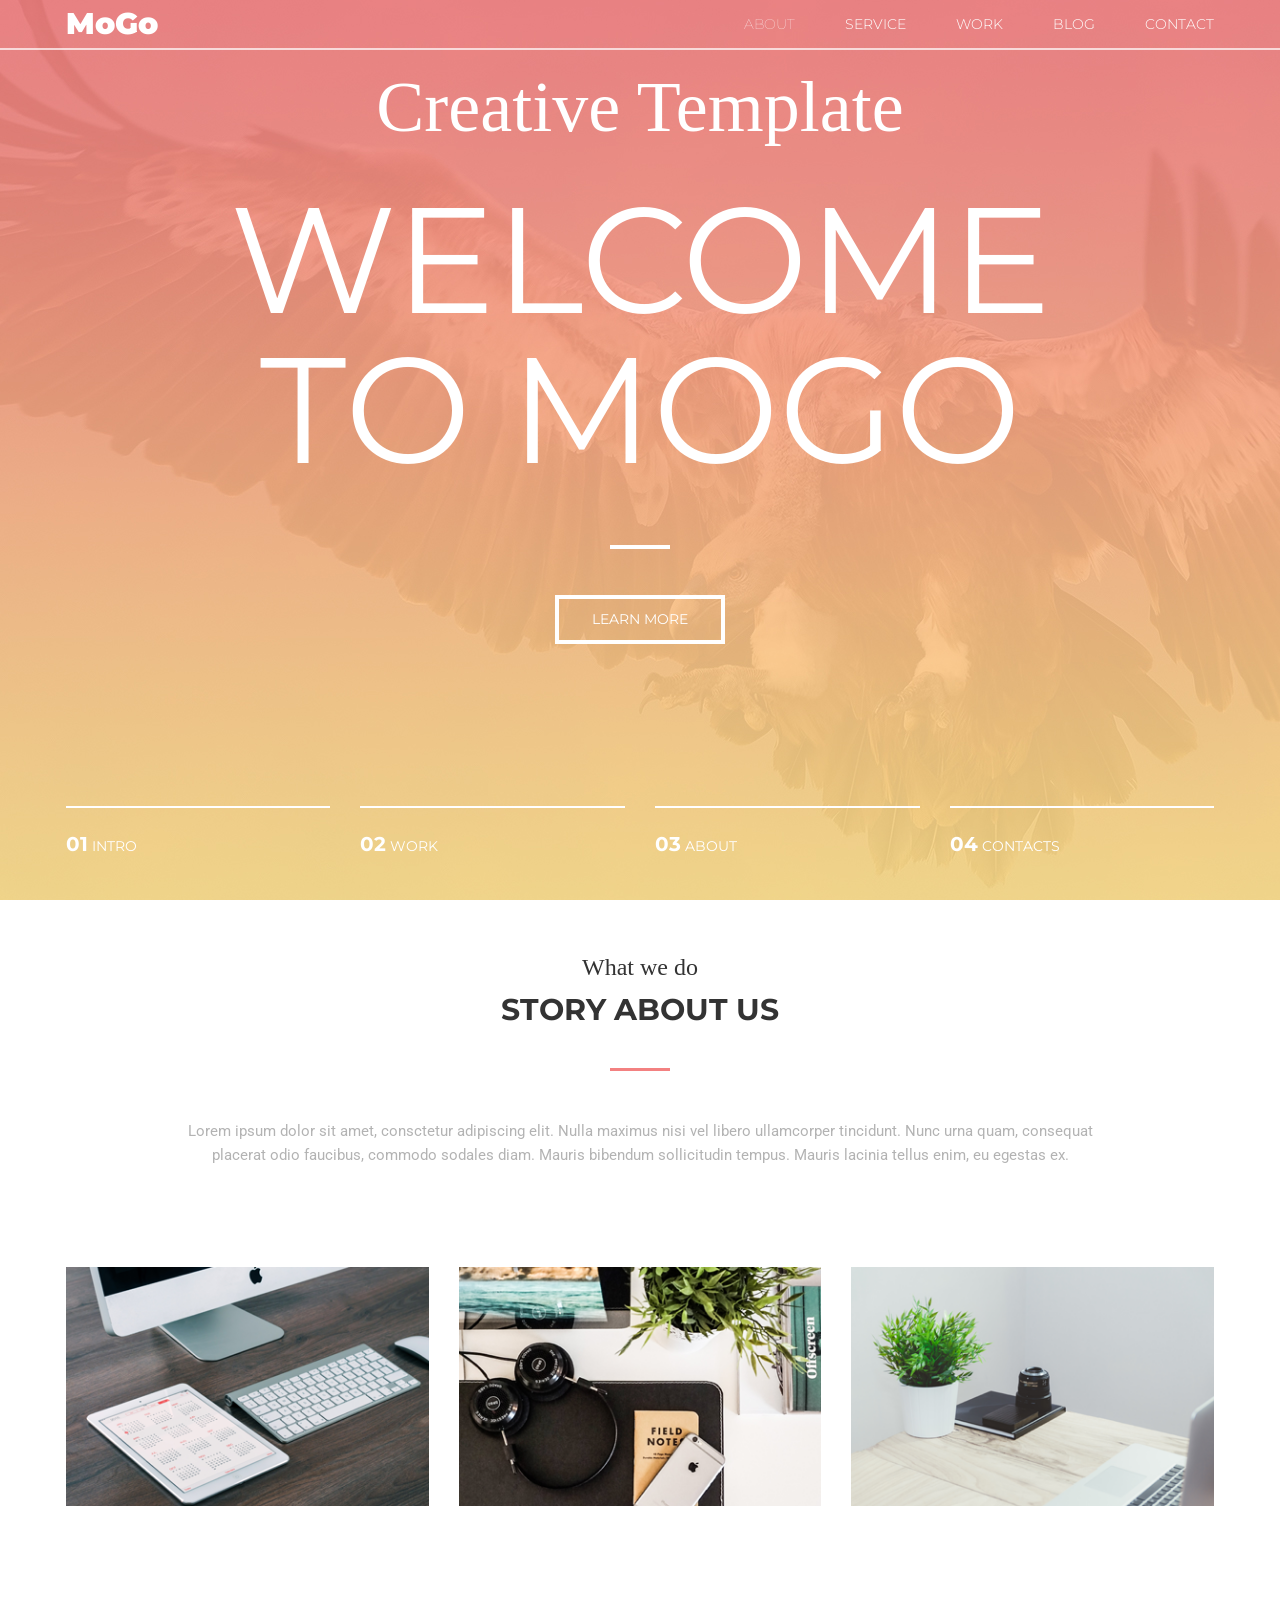
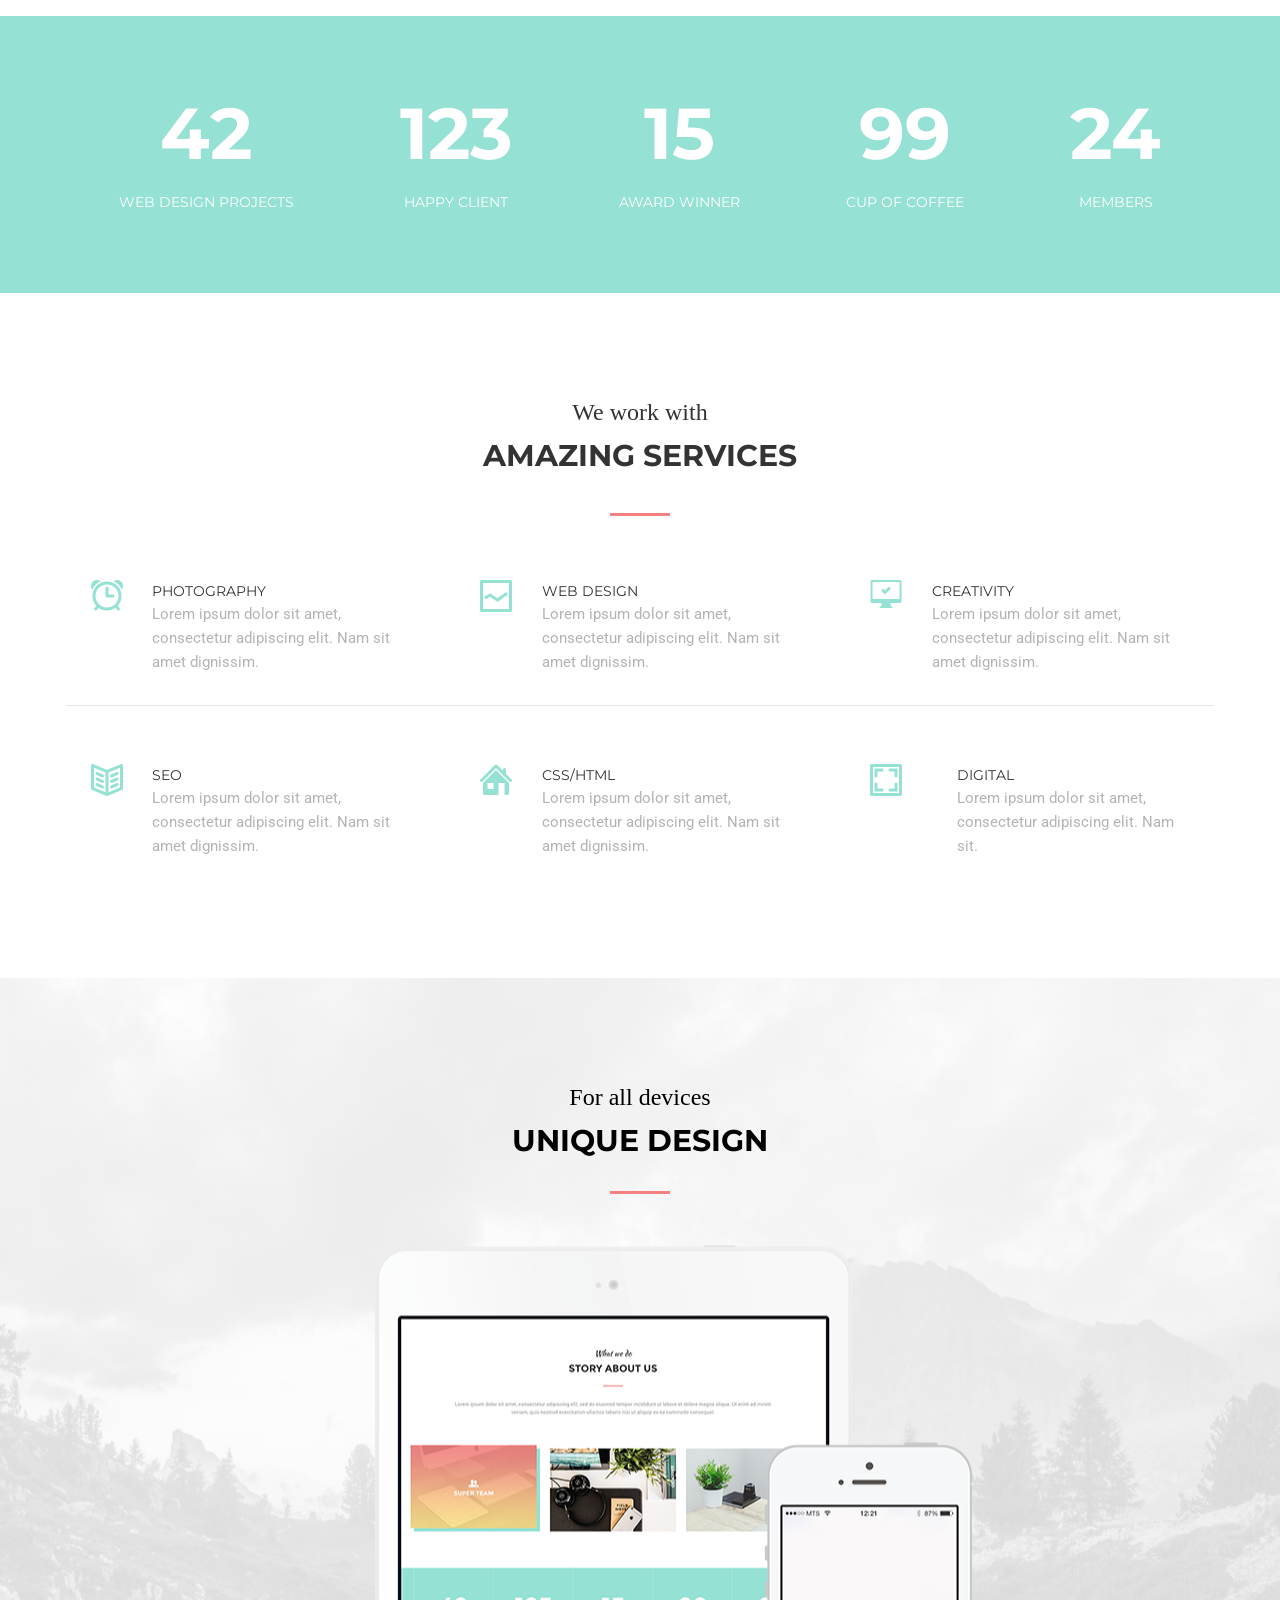
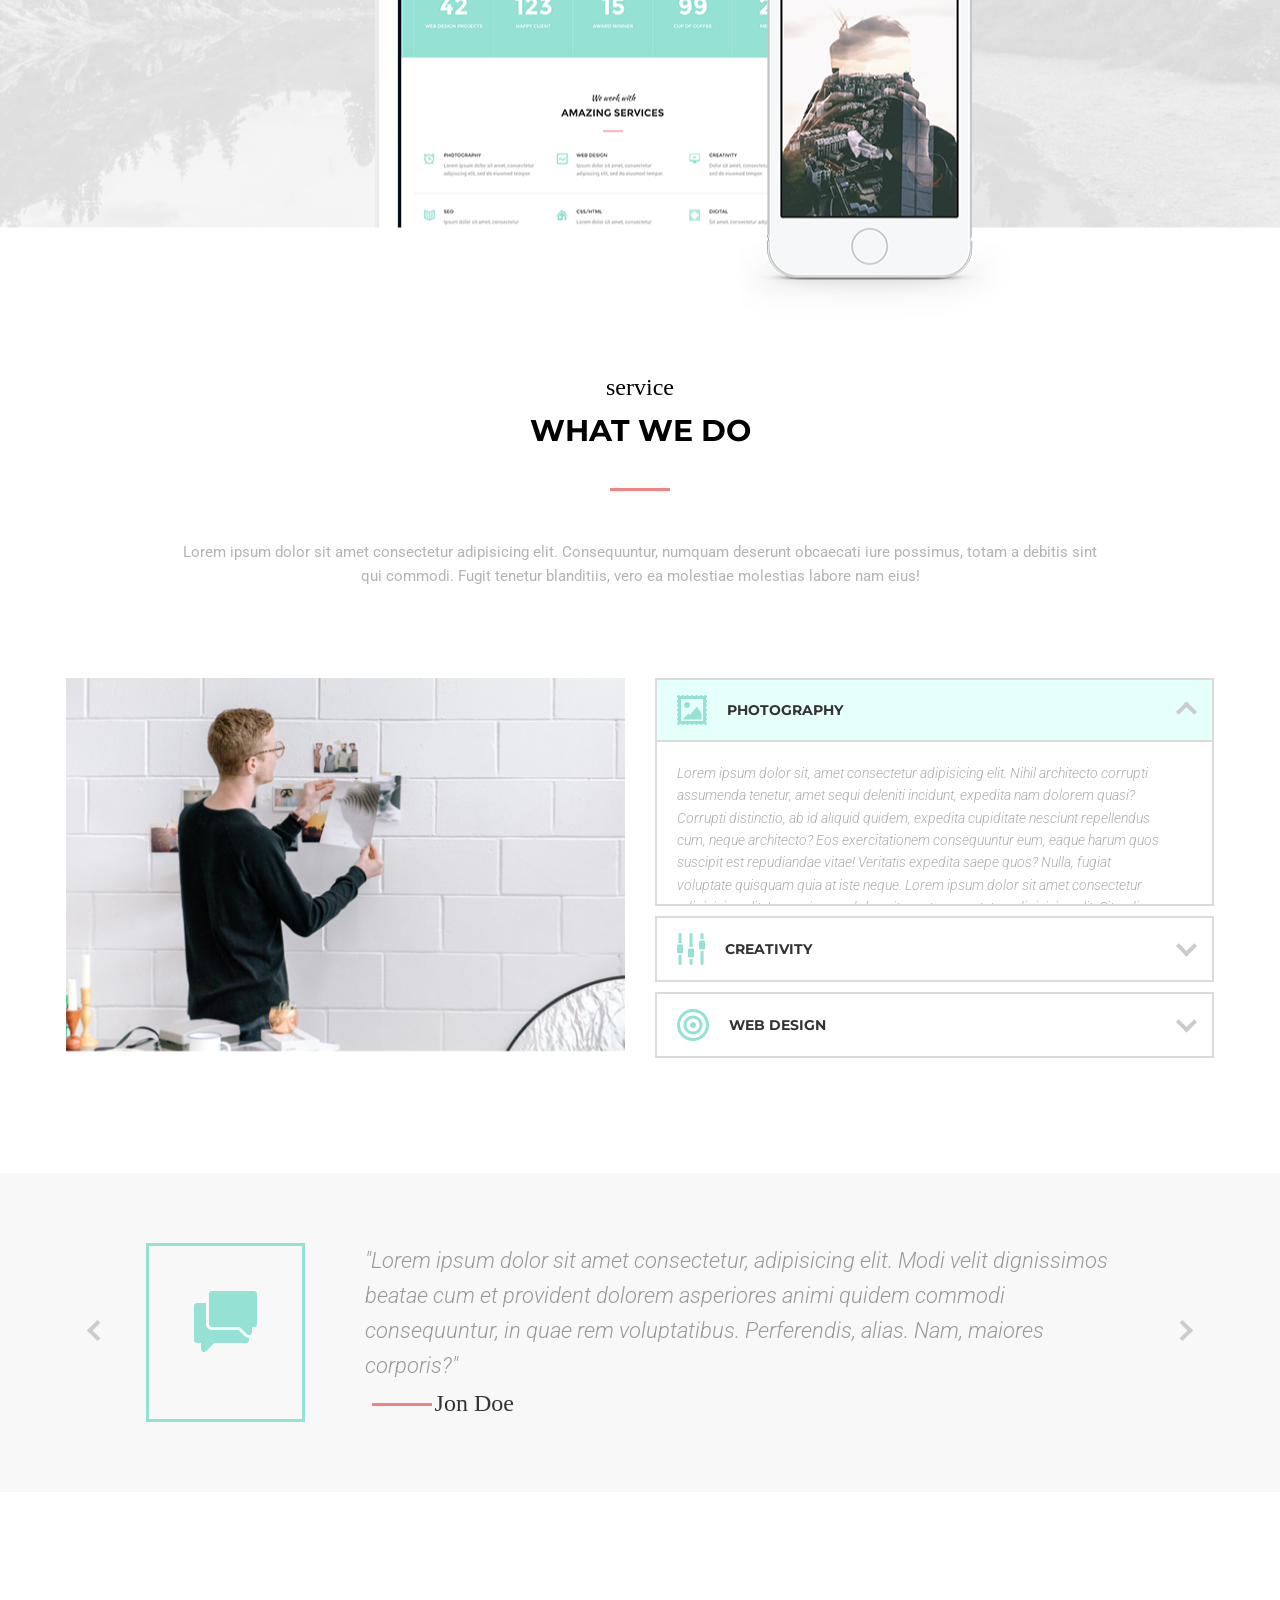
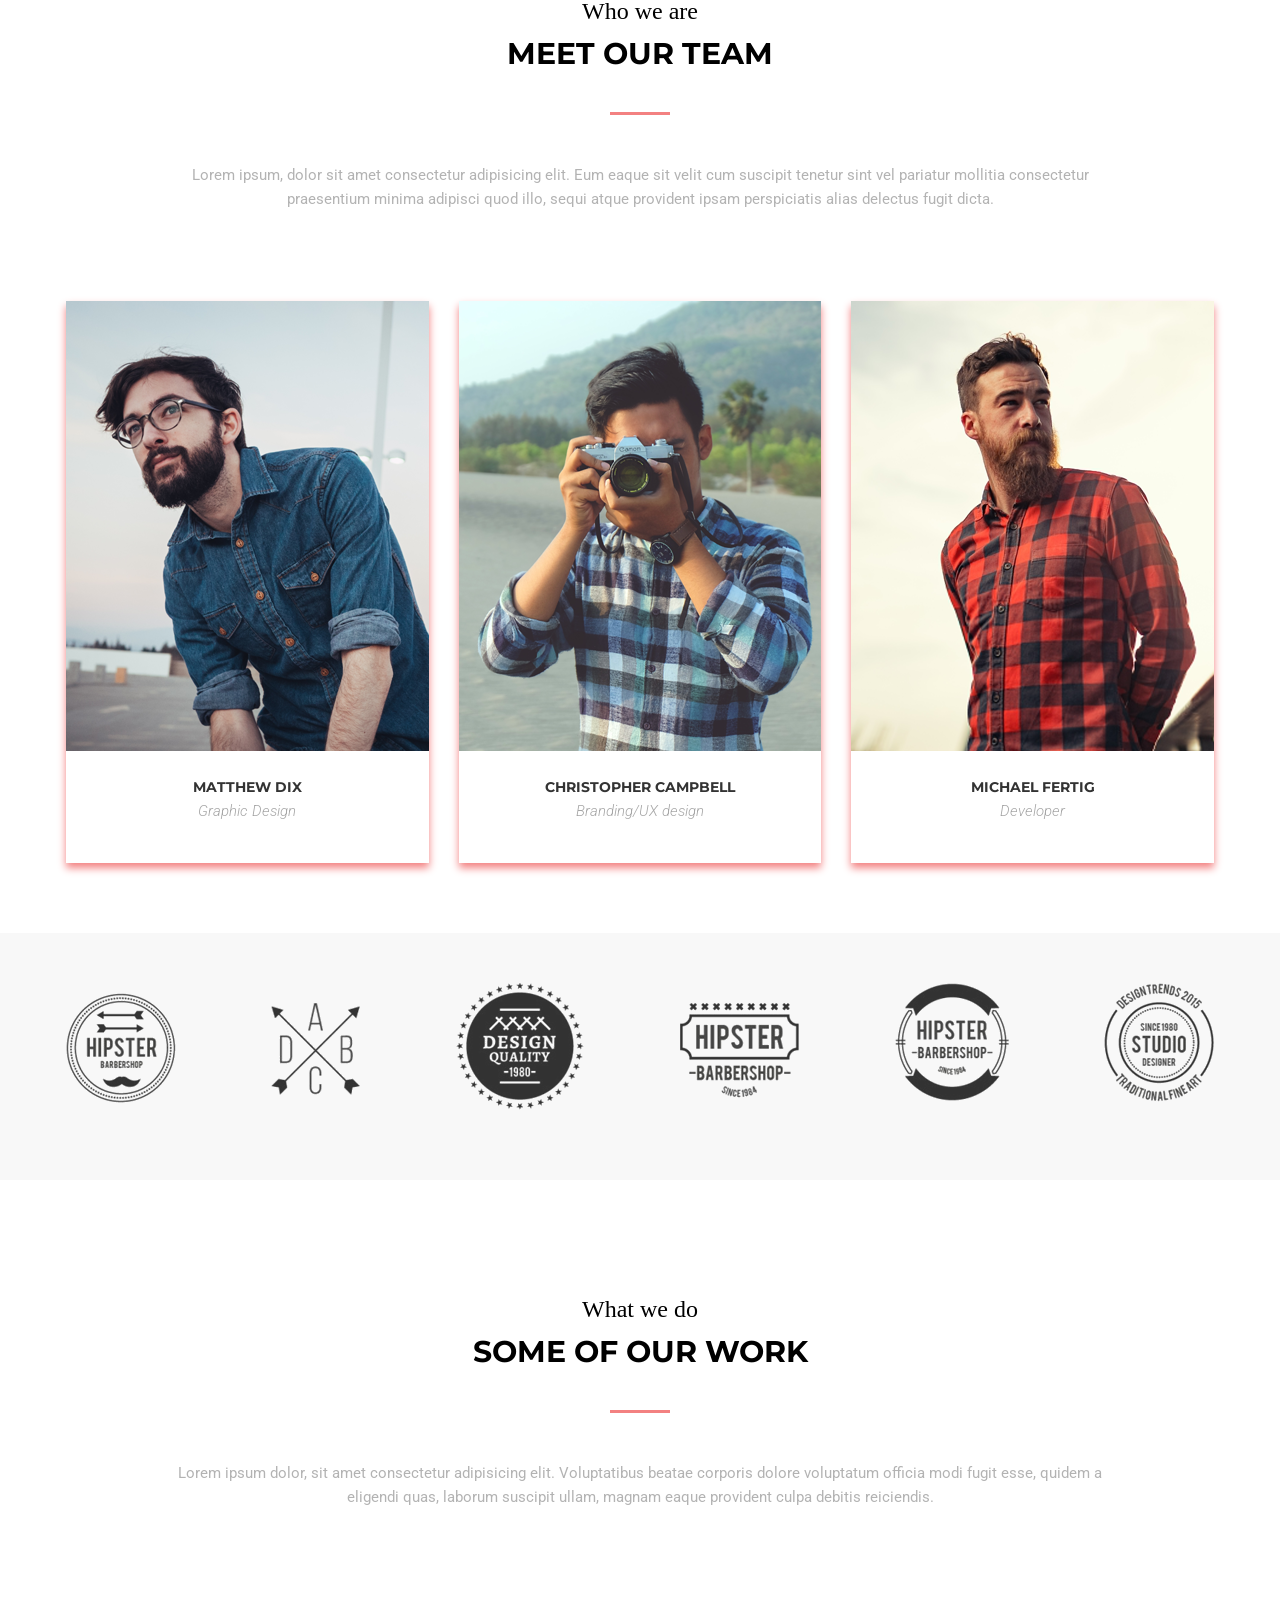
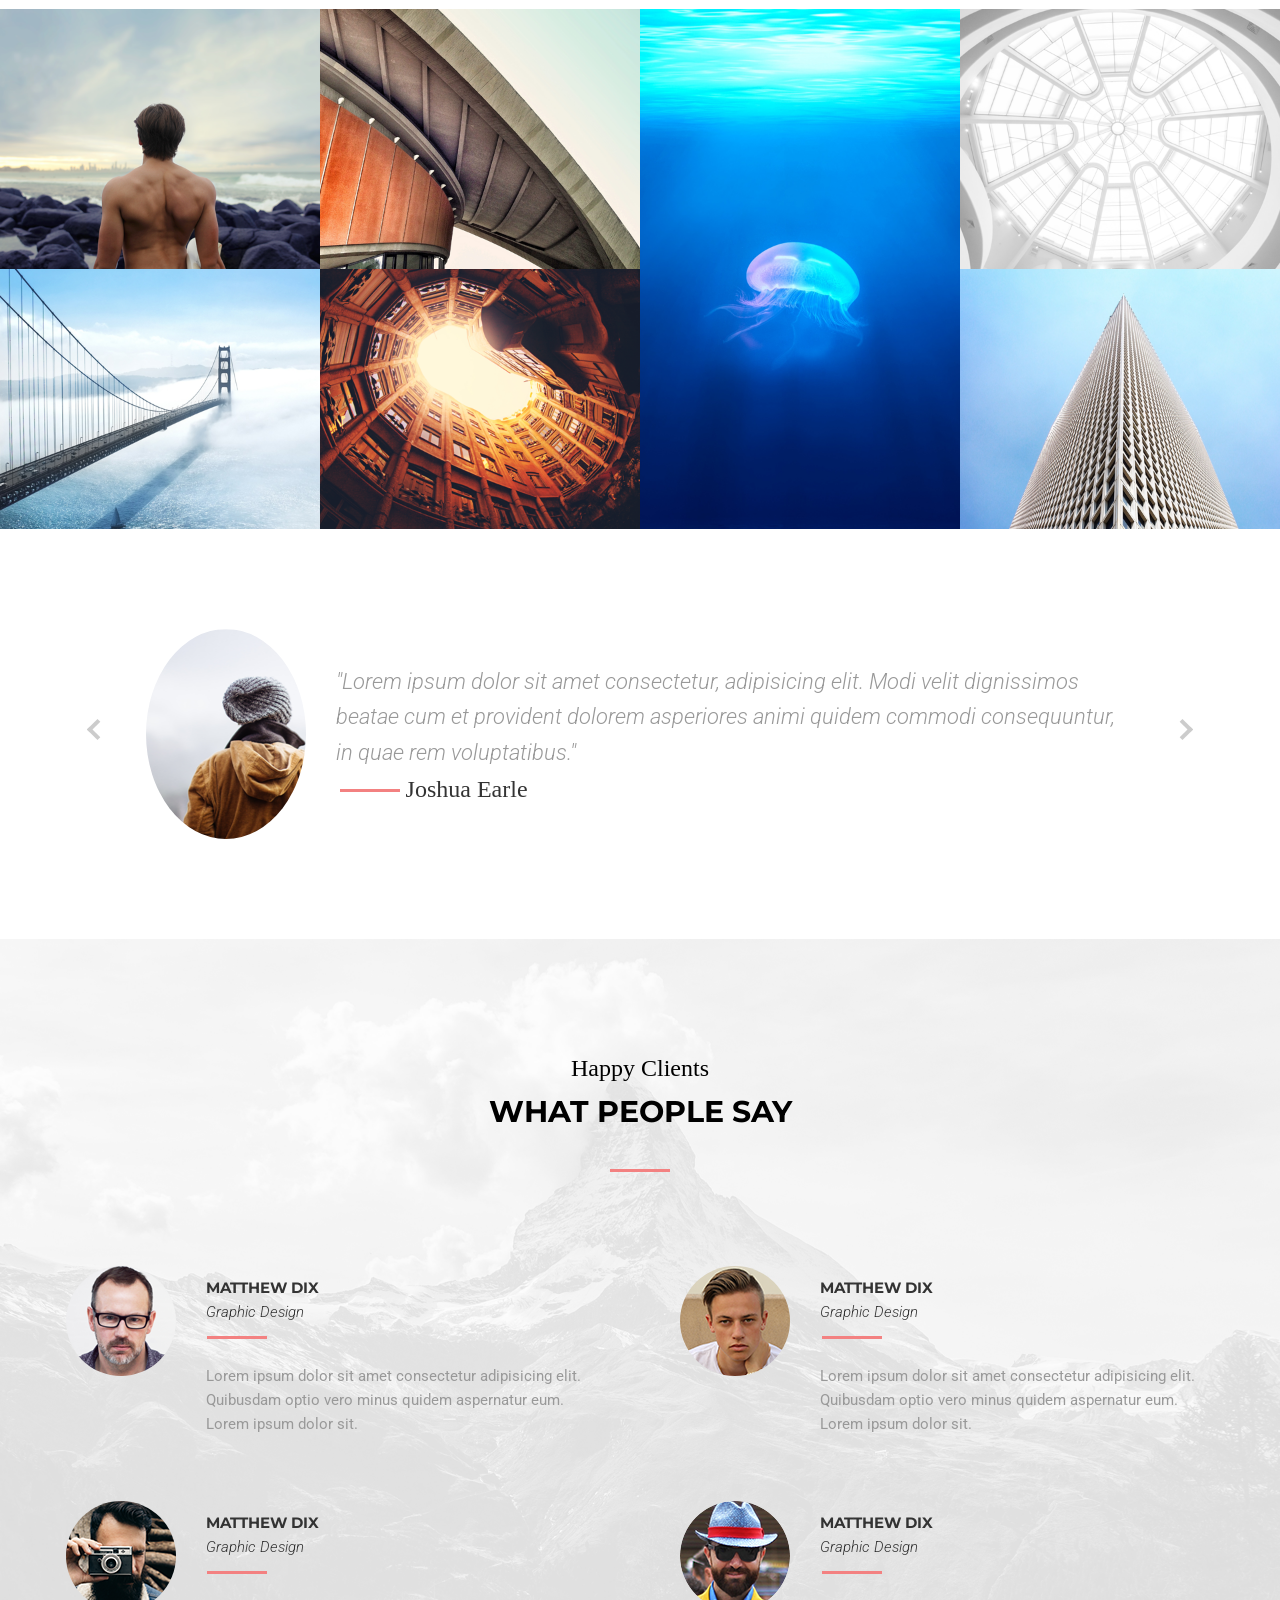
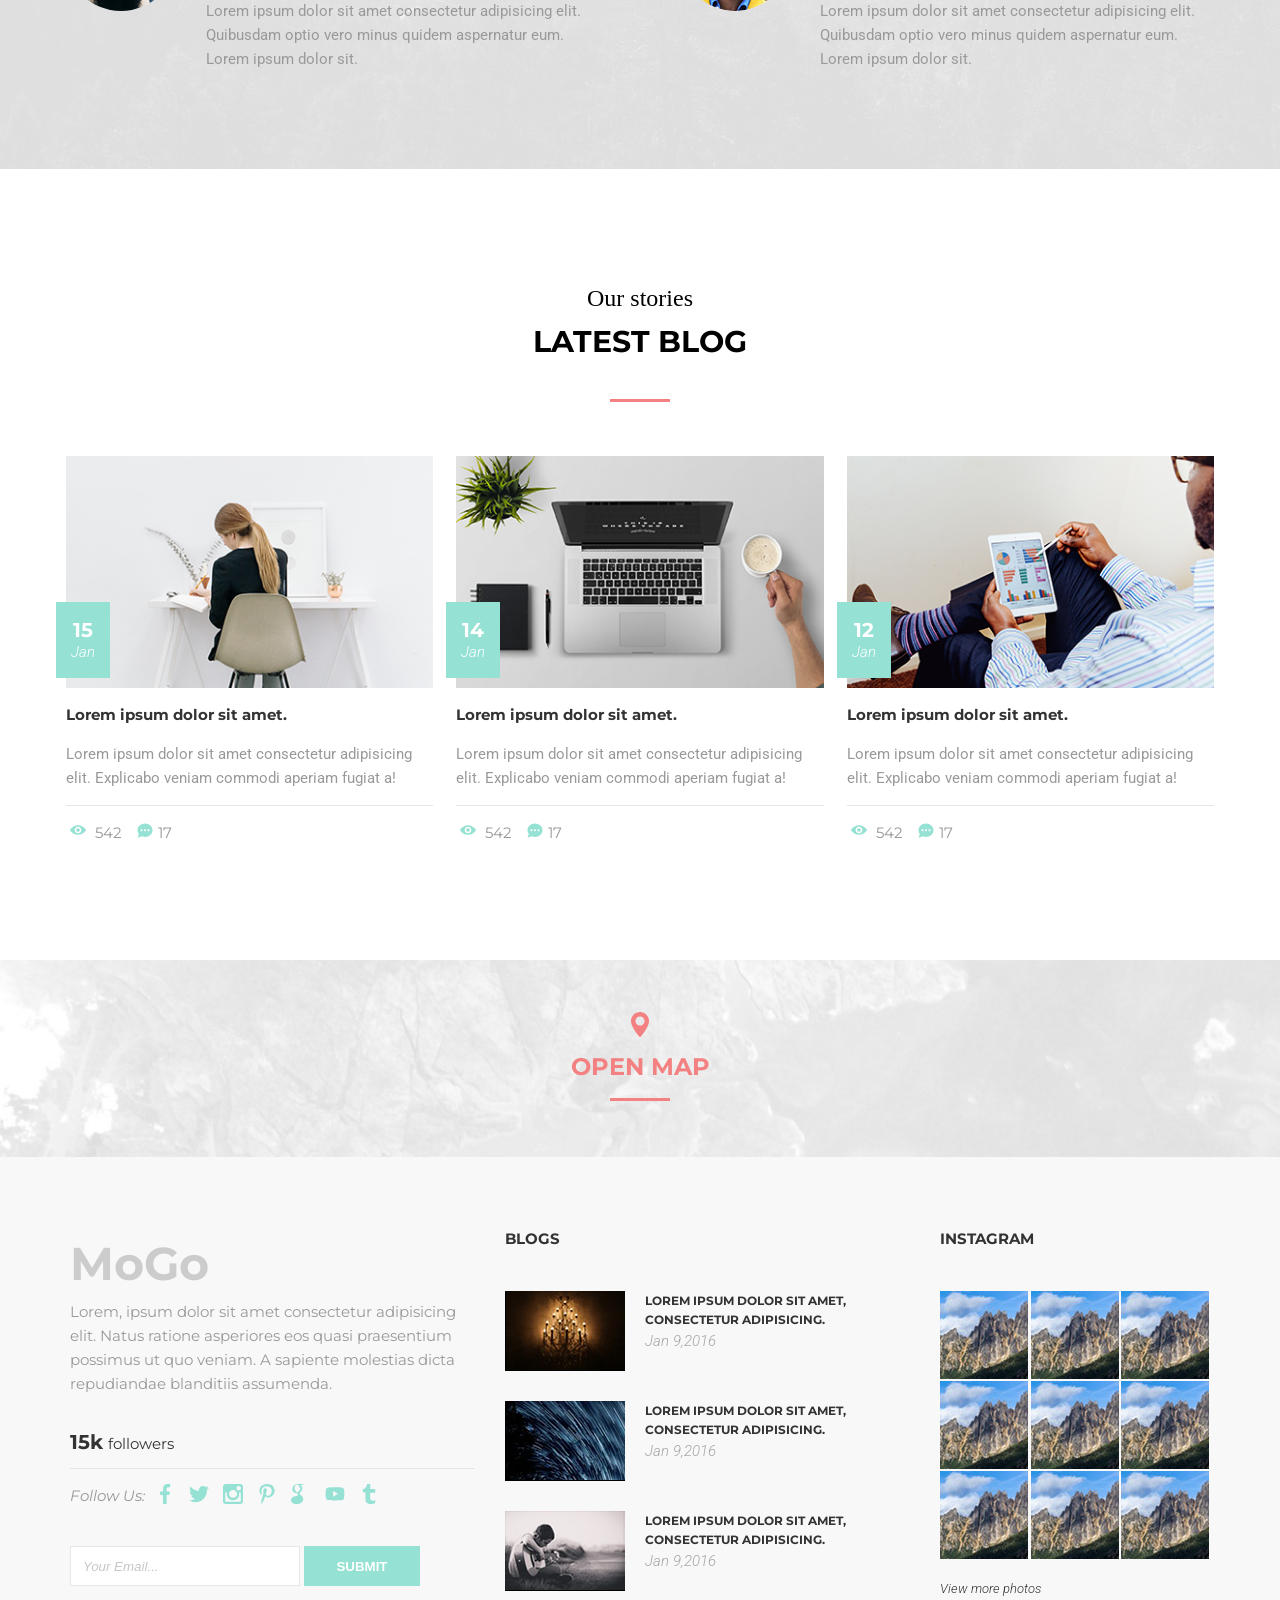
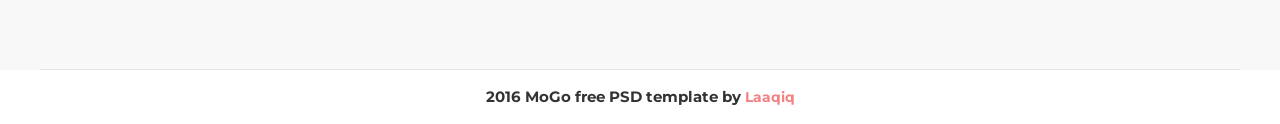
<file: index.html>
<!DOCTYPE html>
<html lang="en">
<head>
    <meta charset="UTF-8">
    <link rel="stylesheet" href="css/style.css">
    <meta name="viewport" content="width=device-width, initial-scale=1.0, shrink-to-fit=no">
    <link href="https://fonts.googleapis.com/css2?family=Roboto:ital,wght@1,300&Kaushan+Script&family=Montserrat:wght@400;700&family=Roboto&display=swap" rel="stylesheet">
    <title>Mogo</title>
</head>

    
    
<body id="body">

    <svg display="none">
        <symbol id="tumblr" viewBox="0 0 512 512">
            <g>
                <path d="M348.832,428.544c-14.208,0-27.52-3.328-38.528-10.048c-8.8-5.12-16.544-13.824-19.616-22.112
                    c-3.072-8.448-2.752-25.728-2.752-55.296V223.84h128.096v-95.808H287.936V0h-82.528c-3.328,26.336-9.312,48.192-18.112,65.088
                    c-8.416,17.216-20.256,31.776-34.24,44.096c-14.464,12.192-36.864,21.504-57.088,28.128v72.544h68.704V389.28
                    c0,23.52,2.368,41.472,7.424,53.728c4.96,12.352,13.44,23.968,26.4,34.848c12.736,11.008,27.968,19.456,46.176,25.408
                    C262.4,509.12,276.352,512,299.808,512c20.576,0,39.808-1.952,57.408-6.272c17.632-4,36.8-10.08,58.816-20.352v-76.96
                    C390.304,425.216,374.784,428.544,348.832,428.544z"/>
            </g>
        </symbol>
        <symbol id="youtube" viewBox="-21 -117 682.66672 682">
            <g>
                <path d="m626.8125 64.035156c-7.375-27.417968-28.992188-49.03125-56.40625-56.414062-50.082031-13.703125-250.414062-13.703125-250.414062-13.703125s-200.324219 0-250.40625 13.183593c-26.886719 7.375-49.03125 29.519532-56.40625 56.933594-13.179688 50.078125-13.179688 153.933594-13.179688 153.933594s0 104.378906 13.179688 153.933594c7.382812 27.414062 28.992187 49.027344 56.410156 56.410156 50.605468 13.707031 250.410156 13.707031 250.410156 13.707031s200.324219 0 250.40625-13.183593c27.417969-7.378907 49.03125-28.992188 56.414062-56.40625 13.175782-50.082032 13.175782-153.933594 13.175782-153.933594s.527344-104.382813-13.183594-154.460938zm-370.601562 249.878906v-191.890624l166.585937 95.945312zm0 0"/>
            </g>
        </symbol>
        <symbol id="g+" viewBox="0 0 475.092 475.092">
            <g>
                <path d="M273.372,302.498c-5.041-6.762-10.608-13.045-16.7-18.842c-6.091-5.804-12.183-11.088-18.271-15.845
			    c-6.092-4.757-11.659-9.329-16.702-13.709c-5.042-4.374-9.135-8.945-12.275-13.702c-3.14-4.757-4.711-9.61-4.711-14.558
			    c0-6.855,2.19-13.278,6.567-19.274c4.377-5.996,9.707-11.799,15.986-17.417c6.28-5.617,12.559-11.753,18.844-18.415
			    c6.276-6.665,11.604-15.465,15.985-26.412c4.373-10.944,6.563-23.458,6.563-37.542c0-16.75-3.713-32.835-11.136-48.25
			    c-7.423-15.418-17.89-27.412-31.405-35.976h38.54L303.2,0H178.441c-17.699,0-35.498,1.906-53.384,5.72
			    c-26.453,5.9-48.723,19.368-66.806,40.397C40.171,67.15,31.129,90.99,31.129,117.637c0,28.171,10.138,51.583,30.406,70.233
			    c20.269,18.649,44.585,27.978,72.945,27.978c5.71,0,12.371-0.478,19.985-1.427c-0.381,1.521-1.043,3.567-1.997,6.136
			    s-1.715,4.62-2.286,6.14c-0.57,1.521-1.047,3.375-1.425,5.566c-0.382,2.19-0.571,4.428-0.571,6.71
			    c0,12.563,6.086,26.744,18.271,42.541c-14.465,0.387-28.737,1.67-42.825,3.86c-14.084,2.19-28.833,5.616-44.252,10.28
			    c-15.417,4.661-29.217,11.42-41.396,20.27c-12.182,8.854-21.317,19.366-27.408,31.549C3.533,361.559,0.01,374.405,0.01,386.017
			    c0,12.751,2.857,24.314,8.565,34.69c5.708,10.369,13.035,18.842,21.982,25.406c8.945,6.57,19.273,12.083,30.978,16.562
			    c11.704,4.47,23.315,7.659,34.829,9.562c11.516,1.903,22.888,2.854,34.119,2.854c51.007,0,90.981-12.464,119.909-37.397
			    c26.648-23.223,39.971-50.062,39.971-80.517c0-10.855-1.57-20.984-4.712-30.409C282.51,317.337,278.42,309.254,273.372,302.498z
                M163.311,198.722c-9.707,0-18.937-2.475-27.694-7.426c-8.757-4.95-16.18-11.374-22.27-19.273
                c-6.088-7.898-11.418-16.796-15.987-26.695c-4.567-9.896-7.944-19.792-10.135-29.692c-2.19-9.895-3.284-19.318-3.284-28.265
                c0-18.271,4.854-33.974,14.562-47.108c9.705-13.134,23.411-19.701,41.112-19.701c12.563,0,23.935,3.899,34.118,11.704
                c10.183,7.804,18.177,17.701,23.984,29.692c5.802,11.991,10.277,24.407,13.417,37.257c3.14,12  .847,4.711,24.983,4.711,36.403
                c0,19.036-4.139,34.317-12.419,45.833C195.144,192.964,181.775,198.722,163.311,198.722z M242.251,413.123
                c-5.23,8.949-12.319,15.94-21.267,20.981c-8.946,5.048-18.509,8.758-28.693,11.14c-10.183,2.385-20.889,3.572-32.12,3.572
                c-12.182,0-24.27-1.431-36.258-4.284c-11.99-2.851-23.459-7.187-34.403-12.991c-10.944-5.8-19.795-13.798-26.551-23.982
                c-6.757-10.184-10.135-21.744-10.135-34.69c0-11.419,2.568-21.601,7.708-30.55c5.142-8.945,11.709-16.084,19.702-21.408
                c7.994-5.332,17.319-9.713,27.979-13.131c10.66-3.433,20.937-5.808,30.833-7.139c9.895-1.335,19.985-1.995,30.262-1.995
                c6.283,0,11.043,0.191,14.277,0.567c1.143,0.767,4.043,2.759,8.708,5.996s7.804,5.428,9.423,6.57
                c1.615,1.137,4.567,3.326,8.85,6.563c4.281,3.237,7.327,5.661,9.135,7.279c1.803,1.618,4.421,4.045,7.849,7.279
                c3.424,3.237,5.948,6.043,7.566,8.422c1.615,2.378,3.616,5.28,5.996,8.702c2.38,3.433,4.043,6.715,4.998,9.855
                c0.948,3.142,1.854,6.567,2.707,10.277c0.855,3.72,1.283,7.569,1.283,11.57C250.105,393.713,247.487,404.182,242.251,413.123z"/>
            </g>
        </symbol>
        <symbol id="location" viewBox="0 0 512 512">
            <g>
                <path d="M256,0C153.755,0,70.573,83.182,70.573,185.426c0,126.888,165.939,313.167,173.004,321.035
                    c6.636,7.391,18.222,7.378,24.846,0c7.065-7.868,173.004-194.147,173.004-321.035C441.425,83.182,358.244,0,256,0z M256,278.719
                    c-51.442,0-93.292-41.851-93.292-93.293S204.559,92.134,256,92.134s93.291,41.851,93.291,93.293S307.441,278.719,256,278.719z"/>
            </g>
        </symbol>
        <symbol id="views" viewBox="0 0 488.85 488.85">
            <g>
                <path d="M244.425,98.725c-93.4,0-178.1,51.1-240.6,134.1c-5.1,6.8-5.1,16.3,0,23.1c62.5,83.1,147.2,134.2,240.6,134.2
                    s178.1-51.1,240.6-134.1c5.1-6.8,5.1-16.3,0-23.1C422.525,149.825,337.825,98.725,244.425,98.725z M251.125,347.025
                    c-62,3.9-113.2-47.2-109.3-109.3c3.2-51.2,44.7-92.7,95.9-95.9c62-3.9,113.2,47.2,109.3,109.3
                    C343.725,302.225,302.225,343.725,251.125,347.025z M248.025,299.625c-33.4,2.1-61-25.4-58.8-58.8c1.7-27.6,24.1-49.9,51.7-51.7
                    c33.4-2.1,61,25.4,58.8,58.8C297.925,275.625,275.525,297.925,248.025,299.625z"/>
            </g>
        </symbol>
        <symbol id="comment" viewBox="0 0 60 60">
            <g>
                <path d="M30,1.5c-16.542,0-30,12.112-30,27c0,5.204,1.646,10.245,4.768,14.604c-0.591,6.537-2.175,11.39-4.475,13.689
                c-0.304,0.304-0.38,0.769-0.188,1.153C0.275,58.289,0.625,58.5,1,58.5c0.046,0,0.092-0.003,0.139-0.01
                c0.405-0.057,9.813-1.411,16.618-5.339C21.621,54.71,25.737,55.5,30,55.5c16.542,0,30-12.112,30-27S46.542,1.5,30,1.5z M16,32.5
                c-2.206,0-4-1.794-4-4s1.794-4,4-4s4,1.794,4,4S18.206,32.5,16,32.5z M30,32.5c-2.206,0-4-1.794-4-4s1.794-4,4-4s4,1.794,4,4S32.206,32.5,30,32.5z M44,32.5c-2.206,0-4-1.794-4-4s1.794-4,4-4s4,1.794,4,4S46.206,32.5,44,32.5z"/>
            </g>
        </symbol>
        <symbol id="facebook" viewBox="0 0 24 24">
            <g>
            <path d="m15.997 3.985h2.191v-3.816c-.378-.052-1.678-.169-3.192-.169-3.159 0-5.323 1.987-5.323 5.639v3.361h-3.486v4.266h3.486v10.734h4.274v-10.733h3.345l.531-4.266h-3.877v-2.939c.001-1.233.333-2.077 2.051-2.077z"/>
            </g>
        </symbol>
        <symbol id="twitter" viewBox="0 0 24 24">
            <g>
                <path d="m21.534 7.113c.976-.693 1.797-1.558 2.466-2.554v-.001c-.893.391-1.843.651-2.835.777 1.02-.609 1.799-1.566 2.165-2.719-.951.567-2.001.967-3.12 1.191-.903-.962-2.19-1.557-3.594-1.557-2.724 0-4.917 2.211-4.917 4.921 0 .39.033.765.114 1.122-4.09-.2-7.71-2.16-10.142-5.147-.424.737-.674 1.58-.674 2.487 0 1.704.877 3.214 2.186 4.089-.791-.015-1.566-.245-2.223-.606v.054c0 2.391 1.705 4.377 3.942 4.835-.401.11-.837.162-1.29.162-.315 0-.633-.018-.931-.084.637 1.948 2.447 3.381 4.597 3.428-1.674 1.309-3.8 2.098-6.101 2.098-.403 0-.79-.018-1.177-.067 2.18 1.405 4.762 2.208 7.548 2.208 8.683 0 14.342-7.244 13.986-14.637z"/>
            </g>
        </symbol>

        <symbol id="instagram" viewBox="0 0 438.536 438.536">
            <g>
                <path d="M421.981,16.562C410.941,5.519,397.711,0,382.298,0H56.248C40.83,0,27.604,5.521,16.561,16.562
                    C5.52,27.6,0.001,40.828,0.001,56.243V382.29c0,15.413,5.518,28.644,16.56,39.683c11.043,11.04,24.272,16.563,39.687,16.563
                    h326.046c15.41,0,28.644-5.523,39.684-16.563c11.043-11.039,16.557-24.27,16.557-39.683V56.243
                    C438.534,40.825,433.021,27.604,421.981,16.562z M157.462,158.025c17.224-16.652,37.924-24.982,62.097-24.982
                    c24.36,0,45.153,8.33,62.381,24.982c17.228,16.655,25.837,36.785,25.837,60.386c0,23.598-8.609,43.729-25.837,60.379
                    c-17.228,16.659-38.014,24.988-62.381,24.988c-24.172,0-44.87-8.336-62.097-24.988c-17.228-16.652-25.841-36.781-25.841-60.379
                    C131.621,194.81,140.234,174.681,157.462,158.025z M388.865,370.589c0,4.945-1.718,9.083-5.141,12.416
                    c-3.433,3.33-7.519,4.996-12.282,4.996h-305.2c-4.948,0-9.091-1.666-12.419-4.996c-3.333-3.326-4.998-7.471-4.998-12.416V185.575
                    H89.08c-3.805,11.993-5.708,24.462-5.708,37.402c0,36.553,13.322,67.715,39.969,93.511c26.65,25.786,58.721,38.685,96.217,38.685
                    c24.744,0,47.583-5.903,68.527-17.703c20.937-11.807,37.486-27.839,49.676-48.112c12.183-20.272,18.274-42.4,18.274-66.38
                    c0-12.94-1.91-25.406-5.715-37.402h38.547v185.014H388.865z M388.865,115.626c0,5.52-1.903,10.184-5.716,13.99
                    c-3.805,3.809-8.466,5.711-13.989,5.711h-49.676c-5.517,0-10.185-1.903-13.99-5.711c-3.806-3.806-5.708-8.47-5.708-13.99V68.522
                    c0-5.33,1.902-9.945,5.708-13.848c3.806-3.901,8.474-5.854,13.99-5.854h49.676c5.523,0,10.185,1.952,13.989,5.854
                    c3.812,3.903,5.716,8.518,5.716,13.848V115.626z"/>
            </g>
        </symbol>

        <symbol id="pinterest" viewBox="-62 0 512 512">
            <path d="m60.945312 278.21875c.640626-1.597656 7.050782-26.230469 7.5-27.898438-10.007812-15.058593-21.125-64.371093-12.597656-104.398437 9.199219-58.730469 71.4375-87.601563 130.199219-87.601563v-.109374c73.570313.046874 128.640625 40.980468 128.699219 111.476562.046875 55.179688-33.195313 128.117188-89.957032 128.117188-.015624 0-.027343 0-.042968 0-20.257813 0-45.90625-9.1875-52.632813-18.210938-7.761719-10.398438-9.667969-23.230469-5.566406-36.941406 10.050781-32.082032 22.867187-70.511719 24.363281-96.136719 1.386719-24.183594-15.773437-39.917969-38.027344-39.917969-16.746093 0-38.496093 9.726563-49.335937 37.058594-8.953125 22.707031-8.761719 46.480469.585937 72.671875 3.644532 10.238281-16.15625 76.984375-22.5 98.71875-15.761718 53.992187-37.339843 122.304687-32.726562 160.347656l4.453125 36.605469 22.367187-29.3125c30.953126-40.519531 62.957032-145.332031 71.484376-170.835938 25.210937 32.648438 77.710937 33.585938 83.832031 33.585938 75.183593 0 160.4375-74.65625 158.019531-178.5625-2.121094-91.121094-68.808594-166.875-188.632812-166.875v.117188c-113.976563 0-180.5 60.835937-196.785157 137.703124-14.914062 71.273438 18.253907 125.519532 57.300781 140.398438zm0 0"/>
        </symbol>
    </svg>
    
    <!--    intro    -->


<div class="wrapper_all">
    <!--HEADER-->

    


    <!--INTRO-->

    <div class="intro" id="intro">



        <header class="header">
            <div class="container">
                <div class="header_inner">
                    <div class="logo"><a id="mogo" href="#body">MoGo</a></div>
    
                    <nav>
                        <a href="#about" class="nav_link">ABOUT</a>
                        <a href="#service" class="nav_link">SERVICE</a>
                        <a href="#work" class="nav_link">WORK</a>
                        <a href="#blog" class="nav_link">BLOG</a>
                        <a href="#contacts" class="nav_link">CONTACT</a>
                    </nav>
                </div>
            </div>    
        </header>


        <div class="intro_inner">
            <div class="intro_subtitle">Creative Template</div>
            <div class="intro_title">WELCOME TO MOGO</div>
        </div>
        <div class="container">
                <a href="#" class="button">LEARN MORE</a>
        </div>
        
        <div class="container">
            <div class="slider">
                <div class="slider_unit"><div class="span"><span>01</span> INTRO</div></div>
                <div class="slider_unit"><div class="span"><span>02</span> WORK</div></div>
                <div class="slider_unit"><div class="span"><span>03</span> ABOUT</div></div>
                <div class="slider_unit"><div class="span"><span>04</span> CONTACTS</div></div>
            </div>
        </div>


        <!--WORK-->
        
        <div class="container">
            <div class="work1" id="about">
                <div class="work1_head">
                    <div class="work1_title">What we do</div>
                    <div class="work1_subtitle">STORY ABOUT US</div>
                    <div class="work1_text">Lorem ipsum dolor sit amet, consctetur adipiscing elit. Nulla maximus nisi vel libero ullamcorper tincidunt. Nunc urna quam, consequat placerat odio faucibus, commodo sodales diam. Mauris bibendum sollicitudin tempus. Mauris lacinia tellus enim, eu egestas ex.</div>
                </div>
                
                <div class="job">
                    <div class="job_unit">
                        <img class="jobu_img" src="img/job1.png">
                        <img class="job_gradi" src="img/job_gradient.png">
                        <img class="job_ico" src="img/team_ico.png">
                        <div class="job_text">SUPER TEAM</div>
                    </div>
                    <div class="job_unit">
                        <img class="jobu_img" src="img/job2.png">
                        <img class="job_gradi" src="img/job_gradient.png">
                        <img class="job_ico" src="img/team_ico.png">
                        <div class="job_text">SUPER TEAM</div>
                    </div>
                    <div class="job_unit">
                        <img class="jobu_img" src="img/job3.png">
                        <img class="job_gradi" src="img/job_gradient.png">
                        <img class="job_ico" src="img/team_ico.png">
                        <div class="job_text">SUPER TEAM</div>
                    </div>
                </div>
            </div>
        </div>
        
        <!--STATS-->
        
        <div class="statistics">
            <div class="container">
                <div class="stats_inner">
                    <div class="stats">
                        <div class="stats_num">42</div>
                        <div class="stats_text">WEB DESIGN PROJECTS</div>
                    </div>

                    <div class="stats">
                        <div class="stats_num">123</div>
                        <div class="stats_text">HAPPY CLIENT</div>
                    </div>

                    <div class="stats">
                        <div class="stats_num">15</div>
                        <div class="stats_text">AWARD WINNER</div>
                    </div>

                    <div class="stats">
                        <div class="stats_num">99</div>
                        <div class="stats_text">CUP OF COFFEE</div>
                    </div>

                    <div class="stats">
                        <div class="stats_num">24</div>
                        <div class="stats_text">MEMBERS</div>
                    </div>
                    
                    
                </div>
            </div>
        </div>
        
        <!--WORK-->
        
        <div class="container">
            <div class="work">
                <div class="work_header">
                    <div class="work_title">We work with</div>
                    <div class="work_subtitle">AMAZING SERVICES</div>
                </div>
            </div>
        </div>
        
        <!--WORK CARDS-->
        
        <div class="container">
            <div class="cards">
                <div class="card">
                    <img class="card_ico" src="img/workcard1.png">
                    <div class="text">
                        <div class="card_title">PHOTOGRAPHY</div>
                        <div class="card_subscript">Lorem ipsum dolor sit amet, consectetur adipiscing elit. Nam sit amet dignissim.</div>
                    </div>
                </div>
            
                <div class="card">
                    <img class="card_ico" src="img/workcard2.png">
                    <div class="text">
                        <div class="card_title">WEB DESIGN</div>
                        <div class="card_subscript">Lorem ipsum dolor sit amet, consectetur adipiscing elit. Nam sit amet dignissim.</div>
                    </div>
                </div>
            
                <div class="card">
                    <img class="card_ico" src="img/workcard3.png">
                    <div class="text">
                        <div class="card_title">CREATIVITY</div>
                        <div class="card_subscript">Lorem ipsum dolor sit amet, consectetur adipiscing elit. Nam sit amet dignissim.</div>
                    </div>
                </div>
            
                <div class="card">
                    <img class="card_ico" src="img/workcard4.png">
                    <div class="text">
                        <div class="card_title">SEO</div>
                        <div class="card_subscript">Lorem ipsum dolor sit amet, consectetur adipiscing elit. Nam sit amet dignissim.</div>
                    </div>
                </div>
            
                <div class="card">
                    <img class="card_ico" src="img/workcard5.png">
                    <div class="text">
                        <div class="card_title">CSS/HTML</div>
                        <div class="card_subscript">Lorem ipsum dolor sit amet, consectetur adipiscing elit. Nam sit amet dignissim.</div>
                    </div>
                </div>
            
                <div class="card">
                    <img class="card_ico" src="img/workcard6.png">
                    <div class="card_text">
                        <div class="card_title">DIGITAL</div>
                        <div class="card_subscript">Lorem ipsum dolor sit amet, consectetur adipiscing elit. Nam sit.</div>
                    </div>
                </div>
            </div>
            
        </div>
        
        <!--WORK_BG-->
        
        <div class="design">
            <div class="design_header">
                <div class="subtitle">For all devices</div>
                <div class="title">unique design</div>
            </div> 
        </div>
        
        <div class="container">
            <div class="service" id="service">
                <div class="header">
                    <div class="subtitle">service</div>
                    <div class="title">What we do</div>
                </div>
                <div class="text">Lorem ipsum dolor sit amet consectetur adipisicing elit. Consequuntur, numquam deserunt obcaecati iure possimus, totam a debitis sint qui commodi. Fugit tenetur blanditiis, vero ea molestiae molestias labore nam eius!</div>
                <div class="tab_all">
                    <div class="tab_img"><img src="img/tab_img.jpg"></div>
                    <div class="tabs">
                        <div class="tab active" data-tab="#tab1" data-header="#header1">
                            <div class="header active" id="header1">
                                <div class="tab_ico"><img src="img/PICTURE.png"></div>
                                <div class="tab_title">PHOTOGRAPHY</div>
                            </div>
                            <div class="tab_content active" id="tab1"><p><i>Lorem ipsum dolor sit, amet consectetur adipisicing elit. Nihil architecto corrupti assumenda tenetur, amet sequi deleniti incidunt, expedita nam dolorem quasi? Corrupti distinctio, ab id aliquid quidem, expedita cupiditate nesciunt repellendus cum, neque architecto? Eos exercitationem consequuntur eum, eaque harum quos suscipit est repudiandae vitae! Veritatis expedita saepe quos? Nulla, fugiat voluptate quisquam quia at iste neque. Lorem ipsum dolor sit amet consectetur adipisicing elit. Lorem ipsum dolor, sit amet consectetur adipisicing elit. Sit, odio voluptatibus aliquid aliquam optio aspernatur voluptates sequi cum ipsa eius? Laudantium maiores placeat dolor quibusdam voluptates obcaecati aspernatur, optio non? Lorem ipsum dolor sit amet consectetur adipisicing elit. Nobis accusamus tempore ipsum maxime corporis enim natus doloribus aperiam recusandae libero?</i></p></div>
                        </div>
                        <div class="tab" data-tab="#tab2" data-header="#header2">
                            <div class="header" id="header2">
                                <div class="tab_ico"><img src="img/EQUALIZER.png"></div>
                                <div class="tab_title">CREATIVITY</div>
                            </div>
                            <div class="tab_content" id="tab2"><p><i>Lorem ipsum dolor sit, amet consectetur adipisicing elit. Nihil architecto corrupti assumenda tenetur, amet sequi deleniti incidunt, expedita nam dolorem quasi? Corrupti distinctio, ab id aliquid quidem, expedita cupiditate nesciunt repellendus cum, neque architecto? Eos exercitationem consequuntur eum, eaque harum quos suscipit est repudiandae vitae! Veritatis expedita saepe quos? Nulla, fugiat voluptate quisquam quia at iste neque. Lorem ipsum dolor sit amet consectetur adipisicing elit. Lorem ipsum dolor, sit amet consectetur adipisicing elit. Sit, odio voluptatibus aliquid aliquam optio aspernatur voluptates sequi cum ipsa eius? Laudantium maiores placeat dolor quibusdam voluptates obcaecati aspernatur, optio non? Lorem ipsum dolor sit amet consectetur adipisicing elit. Nobis accusamus tempore ipsum maxime corporis enim natus doloribus aperiam recusandae libero?</i></p></div>
                        </div>
                        <div class="tab" data-tab="#tab3" data-header="#header3">
                            <div class="header" id="header3">
                                <div class="tab_ico"><img src="img/BULLSEYE.png"></div>
                                <div class="tab_title">WEB DESIGN</div>
                            </div>
                            <div class="tab_content" id="tab3"><p><i>Lorem ipsum dolor sit, amet consectetur adipisicing elit. Nihil architecto corrupti assumenda tenetur, amet sequi deleniti incidunt, expedita nam dolorem quasi? Corrupti distinctio, ab id aliquid quidem, expedita cupiditate nesciunt repellendus cum, neque architecto? Eos exercitationem consequuntur eum, eaque harum quos suscipit est repudiandae vitae! Veritatis expedita saepe quos? Nulla, fugiat voluptate quisquam quia at iste neque. Lorem ipsum dolor sit amet consectetur adipisicing elit. Lorem ipsum dolor, sit amet consectetur adipisicing elit. Sit, odio voluptatibus aliquid aliquam optio aspernatur voluptates sequi cum ipsa eius? Laudantium maiores placeat dolor quibusdam voluptates obcaecati aspernatur, optio non? Lorem ipsum dolor sit amet consectetur adipisicing elit. Nobis accusamus tempore ipsum maxime corporis enim natus doloribus aperiam recusandae libero?</i></p></div>
                        </div>
                    </div>
                </div>
            </div>
        </div>

        <div class="comment_bg">
            <div class="container">
                <div class="slider_shell">
                    <div class="slider1"></div>
                </div>
                <div class="comment">
                    <div class="comment_ico"><img src="img/SPEECH 4.png"></div>
                    <div class="comment_text">
                        <div class="text">"Lorem ipsum dolor sit amet consectetur, adipisicing elit. Modi velit dignissimos beatae cum et provident dolorem asperiores animi quidem commodi consequuntur, in quae rem voluptatibus. Perferendis, alias. Nam, maiores corporis?"</div>
                        <div class="name">Jon Doe</div>
                    </div>
                </div>
                <div class="slider_shell">
                    <div class="slider2"></div>
                </div>
            </div>
        </div>

        <div class="container">
            <div class="team_header">
                <div class="team_subtitle">Who we are</div>
                <div class="team_title">Meet Our Team</div>
                <div class="team_text">Lorem ipsum, dolor sit amet consectetur adipisicing elit. Eum eaque sit velit cum suscipit tenetur sint vel pariatur mollitia consectetur praesentium minima adipisci quod illo, sequi atque provident ipsam perspiciatis alias delectus fugit dicta.</div>
            </div>

            <div class="team_card_all">

                <div class="team_card">
                    <div class="team_card_img">
                        <img src="img/Layer 16.png" id="layer16">
                        <div class="flat_icons">
                            <div>
                                <svg class="facebook_ico">
                                    <use xlink:href="#facebook"></use>
                                </svg>
                            </div>
                            <div>
                                <svg class="twitter_ico">
                                    <use xlink:href="#twitter"></use>
                                </svg>
                            </div>
                            <div>
                                <svg class="pint_ico">
                                    <use xlink:href="#pinterest"></use>
                                </svg>
                            </div>
                            <div>
                                <svg class="inst_ico">
                                    <use xlink:href="#instagram"></use>
                                </svg>
                            </div>
                        </div>
                    </div>
                    <div class="team_card_name">MATTHEW DIX</div>
                    <div class="team_card_role">Graphic Design</div>
                </div>

                <div class="team_card">
                    <div class="team_card_img">
                        <img src="img/worker_2.png">
                        <div class="flat_icons">
                            <div>
                                <svg class="facebook_ico">
                                    <use xlink:href="#facebook"></use>
                                </svg>
                            </div>
                            <div>
                                <svg class="twitter_ico">
                                    <use xlink:href="#twitter"></use>
                                </svg>
                            </div>
                            <div>
                                <svg class="pint_ico">
                                    <use xlink:href="#pinterest"></use>
                                </svg>
                            </div>
                            <div>
                                <svg class="inst_ico">
                                    <use xlink:href="#instagram"></use>
                                </svg>
                            </div>
                        </div>
                    </div>
                    <div class="team_card_name">CHRISTOPHER CAMPBELL</div>
                    <div class="team_card_role">Branding/UX design</div>
                </div>

                <div class="team_card">
                    <div class="team_card_img">
                        <img src="img/worker_3.png">
                        <div class="flat_icons">
                            <div>
                                <svg class="facebook_ico">
                                    <use xlink:href="#facebook"></use>
                                </svg>
                            </div>
                            <div>
                                <svg class="twitter_ico">
                                    <use xlink:href="#twitter"></use>
                                </svg>
                            </div>
                            <div>
                                <svg class="pint_ico">
                                    <use xlink:href="#pinterest"></use>
                                </svg>
                            </div>
                            <div>
                                <svg class="inst_ico">
                                    <use xlink:href="#instagram"></use>
                                </svg>
                            </div>
                        </div>
                    </div>
                    <div class="team_card_name">MICHAEL FERTIG</div>
                    <div class="team_card_role">Developer</div>
                </div>

            </div>
        </div>

        <div class="barbs_bg">
            <div class="container">
                <div class="barbs_img"><img src="img/barb1.png"></div>
                <div class="barbs_img"><img src="img/barb2.png"></div>
                <div class="barbs_img" id="barb3"><img src="img/barb3.png"></div>
                <div class="barbs_img"><img src="img/barb4.png"></div>
                <div class="barbs_img" id="barb5"><img src="img/barb5.png"></div>
                <div class="barbs_img"><img src="img/barb6.png"></div>
            </div>
        </div>

        <div class="container" id="work">
            <div class="work3_header">
                <div class="work3_subtitle">What we do</div>
                <div class="work3_title">SOME OF OUR WORK</div>
                <div class="work3_text">Lorem ipsum dolor, sit amet consectetur adipisicing elit. Voluptatibus beatae corporis dolore voluptatum officia modi fugit esse, quidem a eligendi quas, laborum suscipit ullam, magnam eaque provident culpa debitis reiciendis.</div>
            </div>
        </div>

        <div class="work3">
            <div class="work">
                <img class="work3_img" src="img/work1.png">
                <div class="work3_inner">
                    <div class="work_img_small"><img src="img/PICTURE_small.png"></div>
                    <div class="work_title">CREATIVELY DESIGNED</div>
                    <div class="work_subtitle">Lorem ipsum dolor sit.</div>
                </div>
            </div>
            <div class="work">
                <img class="work3_img" src="img/work2.png">
                <div class="work3_inner">
                    <div class="work_img_small"><img src="img/PICTURE_small.png"></div>
                    <div class="work_title">CREATIVELY DESIGNED</div>
                    <div class="work_subtitle">Lorem ipsum dolor sit.</div>
                </div>
            </div>
            <div class="work" id="work3">
                <img class="work3_img" src="img/work3.png">
                <div class="work3_inner">
                    <div class="work_img_small"><img src="img/PICTURE_small.png"></div>
                    <div class="work_title">CREATIVELY DESIGNED</div>
                    <div class="work_subtitle">Lorem ipsum dolor sit.</div>
                </div>
            </div>
            <div class="work">
                <img class="work3_img" src="img/work4.png">
                <div class="work3_inner">
                    <div class="work_img_small"><img src="img/PICTURE_small.png"></div>
                    <div class="work_title">CREATIVELY DESIGNED</div>
                    <div class="work_subtitle">Lorem ipsum dolor sit.</div>
                </div>
            </div>
            <div class="work">
                <img class="work3_img" src="img/work5.png">
                <div class="work3_inner">
                    <div class="work_img_small"><img src="img/PICTURE_small.png"></div>
                    <div class="work_title">CREATIVELY DESIGNED</div>
                    <div class="work_subtitle">Lorem ipsum dolor sit.</div>
                </div>
            </div>
            <div class="work">
                <img class="work3_img" src="img/work6.png">
                <div class="work3_inner">
                    <div class="work_img_small"><img src="img/PICTURE_small.png"></div>
                    <div class="work_title">CREATIVELY DESIGNED</div>
                    <div class="work_subtitle">Lorem ipsum dolor sit.</div>
                </div>
            </div>
            <div class="work">
                <img class="work3_img" src="img/work7.png">
                <div class="work3_inner">
                    <div class="work_img_small"><img src="img/PICTURE_small.png"></div>
                    <div class="work_title">CREATIVELY DESIGNED</div>
                    <div class="work_subtitle">Lorem ipsum dolor sit.</div>
                </div>
            </div>
        </div>

        <div class="comment2_bg">
            <div class="container">
                <div class="slider_shell">
                    <div class="slider1"></div>
                </div>
                <div class="comment2">
                    <div class="comment2_ico"><img src="img/comment2_ico.png"></div>
                    <div class="comment2_text">
                        <div class="text">"Lorem ipsum dolor sit amet consectetur, adipisicing elit. Modi velit dignissimos beatae cum et provident dolorem asperiores animi quidem commodi consequuntur, in quae rem voluptatibus."</div>
                        <div class="name">Joshua Earle</div>
                    </div>
                </div>
                <div class="slider_shell">
                    <div class="slider2"></div>
                </div>
            </div>
        </div>


        <div class="clients"> 
            <div class="clients_bg"></div>
            <div class="container">
                <div class="clients_header">
                    <div class="clients_subtitle">Happy Clients</div>
                    <div class="clients_title">WHAT PEOPLE SAY</div>
                </div>
            </div>

            <div class="container">
                <div class="reviews">
                    <div class="review">
                        <div class="review_ico"><img src="img/clients_ico.png"></div>
                        <div class="review_text">
                            <div class="review_name">MATTHEW DIX</div>
                            <div class="review_role">Graphic Design</div>
                            <div class="review_text">Lorem ipsum dolor sit amet consectetur adipisicing elit. Quibusdam optio vero minus quidem aspernatur eum. Lorem ipsum dolor sit.</div>
                        </div>
                    </div>
                    <div class="review">
                        <div class="review_ico"><img src="img/clients_ico3.png" id="clico2"></div>
                        <div class="review_text">
                            <div class="review_name">MATTHEW DIX</div>
                            <div class="review_role">Graphic Design</div>
                            <div class="review_text">Lorem ipsum dolor sit amet consectetur adipisicing elit. Quibusdam optio vero minus quidem aspernatur eum. Lorem ipsum dolor sit.</div>
                        </div>
                    </div>
                    <div class="review">
                        <div class="review_ico"><img src="img/clients_ico2.png" id="clico3"></div>
                        <div class="review_text">
                            <div class="review_name">MATTHEW DIX</div>
                            <div class="review_role">Graphic Design</div>
                            <div class="review_text">Lorem ipsum dolor sit amet consectetur adipisicing elit. Quibusdam optio vero minus quidem aspernatur eum. Lorem ipsum dolor sit.</div>
                        </div>
                    </div>
                    <div class="review">
                        <div class="review_ico"><img src="img/clients_ico4.png" id="clico4"></div>
                        <div class="review_text">
                            <div class="review_name">MATTHEW DIX</div>
                            <div class="review_role">Graphic Design</div>
                            <div class="review_text">Lorem ipsum dolor sit amet consectetur adipisicing elit. Quibusdam optio vero minus quidem aspernatur eum. Lorem ipsum dolor sit.</div>
                        </div>
                    </div>
                </div>
            </div>
        </div>

        <div class="container">
            <div class="blog" id="blog">
                <div class="blog_header">
                    <div class="blog_subtitle">Our stories</div>
                    <div class="blog_title">LATEST BLOG</div>
                </div>

                <div class="blog_cards">
                    <div class="blog_card">
                        <div class="blog_card_img">
                            <img src="img/blog1.png">
                            <div class="blog_date">
                                <div class="date">15</div>
                                <div class="months">Jan</div>
                            </div>
                        </div>
                        <div class="blog_info">
                            <div class="text">
                                <div class="blog_card_title">Lorem ipsum dolor sit amet.</div>
                                <div class="blog_card_text">Lorem ipsum dolor sit amet consectetur adipisicing elit. Explicabo veniam commodi aperiam fugiat a!</div>
                            </div>
                            <div class="blog_card_stats">
                                <div class="blog_card_views"><svg id="view"><use xlink:href="#views"></use></svg>542</div>
                                <div class="blog_card_comment"><svg id="comments"><use xlink:href="#comment"></use></svg>17</div>
                            </div>
                        </div>
                    </div>
                    <div class="blog_card">
                        <div class="blog_card_img">
                            <img src="img/blog2.png">
                            <div class="blog_date">
                                <div class="date">14</div>
                                <div class="months">Jan</div>
                            </div>
                        </div>
                        <div class="blog_info">
                            <div class="text">
                                <div class="blog_card_title">Lorem ipsum dolor sit amet.</div>
                                <div class="blog_card_text">Lorem ipsum dolor sit amet consectetur adipisicing elit. Explicabo veniam commodi aperiam fugiat a!</div>
                            </div>
                            <div class="blog_card_stats">
                                <div class="blog_card_views"><svg id="view"><use xlink:href="#views"></use></svg>542</div>
                                <div class="blog_card_comment"><svg id="comments"><use xlink:href="#comment"></use></svg>17</div>
                            </div>
                        </div>
                    </div>
                    <div class="blog_card">
                        <div class="blog_card_img">
                            <img src="img/blog3.png">
                            <div class="blog_date">
                                <div class="date">12</div>
                                <div class="months">Jan</div>
                            </div>
                        </div>
                        <div class="blog_info">
                            <div class="text">
                                <div class="blog_card_title">Lorem ipsum dolor sit amet.</div>
                                <div class="blog_card_text">Lorem ipsum dolor sit amet consectetur adipisicing elit. Explicabo veniam commodi aperiam fugiat a!</div>
                            </div>
                            <div class="blog_card_stats">
                                <div class="blog_card_views"><svg id="view"><use xlink:href="#views"></use></svg>542</div>
                                <div class="blog_card_comment"><svg id="comments"><use xlink:href="#comment"></use></svg>17</div>
                            </div>
                        </div>
                    </div>
                </div>
            </div>
        </div>


        <div class="open_map">
            <div class="container">
                <div class="open_map_ico"><svg><use xlink:href="#location"></use></svg></div>
                <div class="open_map_title">OPEN MAP</div>
            </div>
        </div>

        <div class="contacts" id="contacts">
            <div class="container">
                <div class="footer1">
                    <div class="mogo_info">
                        <div style="color: #cccccc; font-size: 46px; font-weight: 700;"class="mogo_info_title">MoGo</div>
                        <div class="mogo_info_text" style="max-width: 460px; color: #999999;">Lorem, ipsum dolor sit amet consectetur adipisicing elit. Natus ratione asperiores eos quasi praesentium possimus ut quo veniam. A sapiente molestias dicta repudiandae blanditiis assumenda.</div>
                    </div>
                    <div class="follow">
                        <div class="followers" style="margin: 30px 0 15px;padding-bottom: 10px; border-bottom: 1px solid #e5e5e5; max-width: 460px;"><span style="margin: 0 5px 0 0;">15k</span>followers</div>
                        <div class="follow_rec"><i style="color: #999999;">Follow Us:</i> 
                            <div class="follow_rec_icos">
                                <svg>
                                    <use xlink:href="#facebook"></use>
                                </svg>
                                <svg>
                                    <use xlink:href="#twitter"></use>
                                </svg>
                                <svg>
                                    <use xlink:href="#instagram"></use>
                                </svg>
                                <svg>
                                    <use xlink:href="#pinterest"></use>
                                </svg>
                                <svg>
                                    <use xlink:href="#g+"></use>
                                </svg>
                                <svg>
                                    <use xlink:href="#youtube"></use>
                                </svg>
                                <svg>
                                    <use xlink:href="#tumblr"></use>
                                </svg>
                            </div>
                        </div>
                    </div>
                    <div class="form">
                        <form action="#" name="myForm" accept-charset="UTF-8">
                            <input type="email" name="email" placeholder="Your Email..." class="email">
                            <input type="submit" name="subscribe" class="submit">
                        </form>
                    </div>
                </div>
                <div class="footer2">
                    <div class="footer_blog">
                        <div class="footer_blog_title">BLOGS</div>
                        <div class="footer_blog_unit">
                            <div class="footer_blog_unit_img"><img src="img/blog4.png"></div>
                            <div class="footer_blog_unit_text">
                                <div class="footer_blog_unit_name">Lorem ipsum dolor sit amet, consectetur adipisicing.</div>
                                <div class="footer_blog_unit_date">Jan 9,2016</div>
                            </div>
                        </div>
                        <div class="footer_blog_unit">
                            <div class="footer_blog_unit_img"><img src="img/blog_5.png"></div>
                            <div class="footer_blog_unit_text">
                                <div class="footer_blog_unit_name">Lorem ipsum dolor sit amet, consectetur adipisicing.</div>
                                <div class="footer_blog_unit_date">Jan 9,2016</div>
                            </div>
                        </div>
                        <div class="footer_blog_unit">
                            <div class="footer_blog_unit_img"><img src="img/blog_6.png"></div>
                            <div class="footer_blog_unit_text">
                                <div class="footer_blog_unit_name">Lorem ipsum dolor sit amet, consectetur adipisicing.</div>
                                <div class="footer_blog_unit_date">Jan 9,2016</div>
                            </div>
                        </div>
                    </div>
                </div>
                <div class="footer3">
                    <div class="instagram">
                        <div class="insta_title" style="font-weight: 700; margin: 0 0 40px 0;">INSTAGRAM</div>
                        <div class="insta_images">
                            <img src="img/inst_img.png">
                            <img src="img/inst_img.png">
                            <img src="img/inst_img.png">
                            <img src="img/inst_img.png">
                            <img src="img/inst_img.png">
                            <img src="img/inst_img.png">
                            <img src="img/inst_img.png">
                            <img src="img/inst_img.png">
                            <img src="img/inst_img.png" id="insta_img1">
                        </div>
                        <div class="insta_viewmore" style="font-family: 'Roboto', sans-serif;"><i>View more photos</i></div>
                    </div>
                </div>
            </div>
        </div>
        <div class="copyright" style="padding: 15px 0; font-weight: 700; text-align: center;">2016 MoGo free PSD template by <span style="color: #f38181;font-size: 14px;">Laaqiq</span></div>
    </div>


</div>



            
            <script src="script.js"></script>
</body>
</html>
</file>
<file: css/style.css>
html{
    width: 100vh;
}
body{
    background: #fff;
    font-family: 'Montserrat', sans-serif;
    
    font-size: 15px;
    color: #333;
    line-height: 1.6;
    margin: 0;
    height: 100%;
    width: 100vw;
    perspective: 20px;
    transform-style: preserve-3d;
}
*,
*:before,
*:after{
    box-sizing: border-box
}

.wrapper_all{
    width: 100%;
    height: 100%;
}

/*container*/

.container{
    width: 1200px;
    margin: 0 auto;
    padding: 0 2%;
}


/*header*/

#mogo{
    color: white;
    transition: 0.2s;
    position: relative;
    font-weight: 900;
}
#mogo:hover{
    color: #fce38a;
}
#mogo:hover::after{
    opacity: 1;
}
#mogo::after{
    content: "";
    display: block;
    width: 87px;
    height: 3px;
    
    background-color: #fce38a;
    
    position: absolute;
    top: 91%;
    left: 2px;
    z-index: 1;
    opacity: 0;
    transition: 0.3s;   
}
.logo:active{
    transform: scale(0.94);
    transition: 0.1s;
}
.logo{
    color: inherit;
    font-size: 30px;
    font-weight: inherit;
}

h1,h2,h3,h4,h5,h6{
    margin: 0;
}


/*intro*/

#intro{
    position: relative;
}
#intro::after{
    content: "";
    position: absolute;
    top: 0;
    left: 50%;
    transform: translate(-50%, 0);
    z-index: -1;
    background-image: url(../img/Background.jpg);
    background-position: top;
    background-repeat: no-repeat;
    width: 100vw;
    height: 100vh;
}

header{
    position: sticky;
    top: 0;
    width: 100vw;
    font-size: 30px;
    border-bottom: 2px rgba(255,255,255,.7) solid;
    transition: all 0.3s ease-out;
    color: white;
}

header.scrolled{
    background-color: #ee9595;
    z-index: 10000;
    color: #fff;
    font-weight: 400;
    border-bottom: 2px #ffe49eab solid;
}

.header_inner{
    display: flex;
    justify-content: space-between;
    
}



nav{
    display: flex;
}

.nav_link{
    font-size: 14px;
    font-weight: 300;
    text-align: center;
    margin: auto  0 auto 50px;
    color: inherit;
    position: relative;
    transition: 0.3s;
}

.nav_link:first-child{
    margin: auto 0;
    font-weight: 100;
}

a{
    text-decoration: none;
}


.nav_link:hover{
    color: #fce38a;
}

.nav_link:hover:after{
    opacity: 1;
}

.nav_link:after{
    content: "";
    display: block;
    width: 100%;
    height: 3px;
    
    background-color: #fce38a;
    
    position: absolute;
    top: 100%;
    left: 0;
    z-index: 1;
    opacity: 0;
    transition: 0.3s;   
}

.intro_title{
    font-size: 150px;
    color: #fff;
    text-align: center;
    line-height: 1;
}

.intro_inner{
    width: 850px;
    margin: 0 auto;
    position: relative;
}

.intro_subtitle{
    margin-bottom: 20px;
    color: #fff;
    text-align: center;
    font-size: 72px;
    font-family: 'Kaushan Script', cursive;
}

.intro_inner:after{
    content: "";
    display: block;
    position: absolute;
    top: 100%;
    left: 50%;
    width: 60px;
    transform: translateX(-50%);
    height: 4px;
    z-index: 1;
    background: #fff;
    margin-top: 60px;
    
}

.button{
    display: flex;
    justify-content: center;
    margin: 110px auto 0;
    color: #fff;
    
    font-size: 14px;
    font-weight: 700px;
    
    border: solid 4px;
    width: 170px;
    position: relative;
    overflow: hidden;
    padding: 9px 30px;
    z-index: 4;
    transition: .7s;
}

.button:before{
    content: "";
    height: 41px;
    width: 40px;
    position: absolute;
    transform: skewX(-30deg);
    background-color: #fff;
    left: -60px;
    top: 0;
    transition: .2s ease-in;
}

.button:hover::before{
    left: 180px;
}

.button:hover{
    color: black;
}


/*SLIDER*/

.slider{
    display: flex;
    justify-content: space-between;
    margin-top: 162px;
}

.slider_unit{
    border-top: 2px solid #fff;
    font-weight: 400;
    color: #fff;
    font-size: 14px;
    width: 25%;
    margin-left: 30px;
    height: 72px;
    padding: 20px 0;
}


.slider_unit:first-child{
    margin: 0;
}

span{
    font-size: 20px;
    font-weight: 700;
}

.work1_title, .work1_subtitle, .work1_text{
    text-align: center;
}

.work1_text{
    font-family: 'Roboto', sans-serif;
    color: #b3b3b3;
    margin: 85px 0 0 0;
    padding: 0 110px;
}

.work1_title{
    font-family: 'Kaushan Script', cursive;
    font-size: 24px;
}

.work1_subtitle{
    font-size: 30px;
    font-family: 'Montserrat', sans-serif;
    font-weight: 700;
    position: relative;
}

.work1{
    margin-top: 0;
    padding-top: 70px;
}

.work1_subtitle:before{
    content: "";
    display: block;
    background-color: #f38181;
    position: absolute;
    top: 170%;
    right: 50%;
    transform: translateX(50%);
    
    height: 3px;
    width: 60px;
    z-index: 5;
}

.job{
    display: flex;
    
    justify-content: space-between;
    margin: 100px 0 110px;
}

.job_unit{
    z-index: 6;
    margin: 0 0 0 30px;
    width: 32%;
    transition: .2s ease-out ;
    box-shadow: 0 0 0  #95e1d3;
    position: relative;
    overflow: hidden;
}

.jobu_img{
    width: 100%;
    position: relative;
    vertical-align: top;
}

.job_unit:first-child{
    margin: 0;
}


.job_unit:hover{
    box-shadow: 10px 10px 0 #95e1d3;
    transform: translate(-10px, -10px);
}

.job_gradi{
    position: absolute;
    top: 0;
    left: 0;
    right: 0;
    height: 100%;
    width: 100%;
    bottom: 0px;
    opacity: 0;
    transition: .2s ease-out;
}

.job_gradi:hover{
    opacity: .9;
}

.job_ico{
    display: block;
    position: absolute;
    top: 46%;
    left: 50%;
    z-index: 10;
    transform: translate(-50%, -50%);
    opacity: 0;
    transition: .2s ease-out;
}

.job_unit:hover .job_ico{
    opacity: 1;
}

.job_text{
    position: absolute;
    top: 59%;
    left: 50%;
    z-index: 10;
    transform: translate(-50%, -50%);
    opacity: 0;
    transition: .2s ease-out;
    display: block;
    color: #fff;
    font-size: 18px;
    font-weight: 700;
    font-family: 'motserrat', sans-serif;
}

.job_unit:hover .job_text{
    opacity: 1;
}

.statistics{
    background-color: #95e1d3;
    color: #fff;
    padding: 60px 0 80px;
}

.stats_inner{
    display: flex;
    justify-content: space-around;
    flex-wrap: wrap;
}

.stats{
    text-align: center;
}

.stats_num{
    font-size: 72px;
    font-weight: 700;
}

.stats_text{
    font-size: 14px;
}

.work_header{
    padding-top: 100px;
}

.work_title{
    font-size: 24px;
    font-family: 'Kaushan Script', cursive;
    text-align: center;
}

.work_subtitle{
    font-size: 30px;
    font-weight: 700;
    text-align: center;
    position: relative;
}


.work_subtitle:after{
    content: "";
    display: block;
    background-color: #f38181;
    position: absolute;
    top: 170%;
    right: 50%;
    transform: translateX(50%);
    
    height: 3px;
    width: 60px;
    z-index: 5;
}

.cards{
    margin: 100px 0 120px;
    padding: 0 25px;
    display: inline-grid;
    grid-template-columns: 1fr 1fr 1fr;
    grid-gap: 90px 70px;
    width: 100%;
    position: relative;
}

.card{
    display: grid;
    grid-template-columns: 1fr 7fr;
    grid-gap: 25px;
}

.card_text{
    margin: 0 0 0 25px;
}

.card_title{
    font-size: 14px;
    font-weight: 400;
    color: #333333;
    font-family: 'Montserrat', sans-serif;
}

.card_subscript{
    font-family: 'Roboto', sans-serif;
    color: #b3b3b3;
}



.cards:after{
    content: "";
    background-color: #e5e5e5;
    height: 1px;
    width: 100%;
    position: absolute;
    top: 45%;
    left: 0;
}

.design{
    height: 940px; 
    background-image: url(../img/White.png);
    background-position: center;
    padding: 100px 0 0;
}

.design_header{
    display: block;
    text-align: center;
    position: relative;
}

.design .subtitle{
    color: black;
    font-family: 'Kaushan Script', cursive;
    font-size: 24px;
}
.design .title{
    color: black;
    font-family: 'Montserrat', sans-serif;
    font-size: 30px;
    font-weight: 700;
    text-transform: uppercase;
}
.design .title::after{
    content: "";
    display: block;
    background-color: #f38181;
    position: absolute;
    top: 130%;
    right: 50%;
    transform: translateX(50%);
    
    height: 3px;
    width: 60px;
    z-index: 5;
}

/* .....SERVICE...... */

.service{
    padding-top: 50px;
}
.service .header{
    text-align: center;
}
.service .title{
    color: black;
    font-family: 'Montserrat', sans-serif;
    font-size: 30px;
    font-weight: 700;
    text-transform: uppercase;
    position: relative;
}
.service .subtitle{
    color: black;
    font-family: 'Kaushan Script', cursive;
    font-size: 24px;
}
.service .text{
    font-family: 'Roboto', sans-serif;
    color: #b3b3b3;
    margin: 85px 0 0 0;
    padding: 0 110px;
    text-align: center;
    padding: 0 105px;
}
.service .title::after{
    content: "";
    display: block;
    background-color: #f38181;
    position: absolute;
    top: 170%;
    right: 50%;
    transform: translateX(50%);
    
    height: 3px;
    width: 60px;
    z-index: 5;
}
/* .....TAB.... */


.tab_all{
    display: grid;
    margin: 90px 0 115px;
    grid-template-columns: 1fr 1fr;
    grid-gap: 30px;
}

.tab .header{
    display: flex;
    justify-content: flex-start;
    border: solid 2px rgb(219, 219, 219);
    padding: 15px 0;
    transition: 0.2s;
    cursor: pointer;
}
.tab .header:hover{
    box-shadow: #d9fff8ad inset 0 0 15px 10px;
    transition: 0.1s;
}
.tab .header.active{
    background-color: #d9fff8ad
}
.tab_title{
    font-family: 'Montserrat', sans-serif;
    font-weight: 700;
    font-size: 14px;
    display: flex;
    align-self: center;
}

.tab::after{
    content: "";
    position: absolute;
    width: 15px;
    height: 15px;
    border-left: 4px solid #cccccc;
    border-top: 4px solid #cccccc;
    right: 20px;
    top: 45%;
    transform: translateY(-50%) rotateZ(225deg);
    transition: 0.2s;
}
.tab.active::after{
    content: "";
    position: absolute;
    width: 15px;
    height: 15px;
    border-left: 4px solid #cccccc;
    border-top: 4px solid #cccccc;
    right: 20px;
    top: 15%;
    transform: translate(0, -50%) rotateZ(45deg);
}

.tab_ico{
    margin: 0 20px;
    align-self: center;
    display: flex;
}
.tabs{
    width: 100%;
    max-height: 380px;
}
.tab{
    margin: 10px 0;
    position: relative;
    width: 100%;
}
.tab:first-child{
    margin-top: 0;
}
.tab:last-child{
    margin-bottom: 0;
}
.tab_img{
    width: 100%;
    height: 380px;
    /* overflow: hidden; */
    vertical-align: top;
    position: relative;
}
.tab_img img{
    width: 100%;
}
.tab_content{
    padding: 20px 50px 20px 20px;
    border: solid 2px rgb(219, 219, 219);
    border-top: 0;
    max-height: 164px;
    display: none;
    overflow-y: scroll;
    overflow-x: hidden;
}
.tab_content.active{
    display: block;
}
.tab p{
    margin: 0;
    font-size: 14px;
    color: #acacac;
    font-family: 'Roboto', sans-serif;
    font-weight: 300;
    overflow: hidden;
}

/* ......SCROLL_BAR...... */

.tab_content::-webkit-scrollbar{
    width: 6px;
}
.tab_content::-webkit-scrollbar-track{
    background-color: #f5f5f5;
}
.tab_content::-webkit-scrollbar-thumb{
    background-color: #95e1d3;
    border-radius: 3px;
}

.tab_content::-webkit-scrollbar-thumb:hover{
    background-color: #61c4b1;
}

/* .......COMMENT....... */

.comment_bg{
    background-color: #f8f8f8;
}
.comment{
    display: flex;
}
.comment_ico{
    padding: 45px;
    border: solid #95e1d3 3px;
}
.comment_ico img{
    vertical-align: bottom;
}
.comment{
    padding: 70px 20px;
    position: relative;
}
.comment_text{
    margin-left: 60px;
}
.comment_bg .container{
    position: relative;
    display: grid;
    grid-template-columns: 1fr 18fr 1fr;
}
.comment_text .text{
    font-family: 'Roboto', sans-serif;
    font-weight: 300;
    font-size: 22px;
    font-style: italic;
    color: #999999;
} 
.comment_text .name{
    font-family: 'Kaushan Script', cursive;
    color: #333333;
    font-size: 24px;
    position: relative;
    margin-left: 70px;
}
.comment_text .name::after{
    content: "";
    height: 3px;
    width: 60px;
    background-color: #f38181;
    position: absolute;
    top: 50%;
    left: -9%;
}

.slider1{
    height: 15px;
    width: 15px;
    border-top: solid #cccccc 4px;
    border-left: solid #cccccc 4px;
    transform: rotateZ(-45deg);
    position: absolute;
    right: 35%;
    top: 47%;
}
.slider2{
    position: absolute;
    left: 35%;
    top: 47%;
    height: 15px;
    width: 15px;
    border-top: solid #cccccc 4px;
    border-left: solid #cccccc 4px;
    transform: rotateZ(135deg);
}

.slider_shell{
    position: relative;
    width: 60px;
    display: flex;
    justify-content: center;
}
.slider_shell:hover{
    background-color: rgb(212, 212, 212);
    transition: all 0.2s ease-out;
}

.slider_shell:hover .slider1, .slider_shell:hover .slider2{
    border-top: solid #ffffff 4px;
    border-left: solid #ffffff 4px;
    transition: all 0.2s ease-out;
} 

.team_header{
    text-align: center;
    margin: 100px 0 0;
}

.team_title{
    color: black;
    font-family: 'Montserrat', sans-serif;
    font-size: 30px;
    font-weight: 700;
    text-transform: uppercase;
    position: relative;
}
.team_subtitle{
    color: black;
    font-family: 'Kaushan Script', cursive;
    font-size: 24px;
}

.team_text{
    font-family: 'Roboto', sans-serif;
    color: #b3b3b3;
    margin: 85px 0 0 0;
    padding: 0 110px;
    text-align: center;
    padding: 0 105px;
}

.team_title::after{
    content: "";
    display: block;
    background-color: #f38181;
    position: absolute;
    top: 170%;
    right: 50%;
    transform: translateX(50%);
    
    height: 3px;
    width: 60px;
    z-index: 5;
}

/* .......TEAM_CARD......... */


.team_card_all{
    display: grid;
    grid-template-columns: 1fr 1fr 1fr;
    grid-gap: 30px;
    margin: 90px 0 70px;
}
.team_card{
    padding: 0 0 40px;
    position: relative;
    box-shadow: 0 5px 8px 0 #f38181;
}
.team_card_name{
    font-size: 14px;
    font-weight: 700;
    color: #333333;
    text-align: center;
    margin-top: 25px;
}
.team_card_role{
    font-family: 'Roboto', sans-serif;
    font-weight: 300;
    font-style: italic;
    color: #a6a6a6;
    text-align: center;
}
.team_card_img{
    position: relative;
    padding: 0 0 124% 0;
    overflow: hidden;
    z-index: 5;
    transition: 0.1s;
}
.team_card_img::after{
    content: "";
    width: 100%;
    height: 100%;
    background: linear-gradient(#f38181, #fce38a);
    position: absolute;
    opacity: 0;
    transition: 0.2s;
}
.team_card:hover .team_card_img::after{
    content: "";
    width: 100%;
    height: 100%;
    background: linear-gradient(#f38181, #fce38a);
    position: absolute;
    opacity: .8;
    transition: 0.2s;
}
.team_card_img img{
    object-fit: cover;
    vertical-align: top;
    position: absolute;
    top: 0;
    left: 0;
    transition: linear 0.4s;
}
.team_card:hover .team_card_img{
    transform: translate(-10px, -10px);
    box-shadow: 10px 10px 0 0 #95e1d3;
}

.flat_icons{
    position: absolute;
    display: grid;
    grid-template-columns: repeat(4, 55px);
    grid-template-rows: 55px;
    grid-gap: 1px;
    background-color: #f38181;
    top: 50%;
    left: 50%;
    transform: translate(-50%,-50%);
    z-index: 1000;
    opacity: 0;
    transition: 0.2s;
}
.flat_icons div{
    background-color: #fce38a;
    padding: 15px 20px;
    transition: 0.2s;
    cursor: pointer;
}
.flat_icons div:hover{
    background-color: #f38181;
}
.flat_icons div:hover .facebook_ico,.flat_icons div:hover .twitter_ico,.flat_icons div:hover .pint_ico,.flat_icons div:hover .inst_ico{
    fill: #ffffff;
    transition: 0.2s;
}
.facebook_ico, .twitter_ico, .pint_ico, .inst_ico{
    height: 25px;
    width: 25px;
    z-index: 50;
    fill: #f38181;
    transform: translateX(-20%);
}
.team_card:hover .flat_icons{
    opacity: 1;
}

/* .........BARBS......... */

.barbs_bg{
    background-color: #f8f8f8;
    padding: 50px 0;
    margin: 0;
}
.barbs_bg .container{
    display: flex;
    justify-content: space-between;
    flex-wrap: wrap;
}
.barbs_img{
    padding: 20px 0;
}
.barbs_img:last-child{
    padding-top: 0px;
}
.barbs_img:first-child{
    padding-top: 10px;
}
#barb3, #barb5{
    padding: 0px;
} 

/* .........WORK.......... */


.work3_header{
    text-align: center;
    margin-bottom: 100px;
    padding: 110px 0 0;
}
.work3_subtitle{
    color: black;
    font-family: 'Kaushan Script', cursive;
    font-size: 24px;
}
.work3_title{
    color: black;
    font-family: 'Montserrat', sans-serif;
    font-size: 30px;
    font-weight: 700;
    text-transform: uppercase;
    position: relative;
}
.work3_text{
    font-family: 'Roboto', sans-serif;
    color: #b3b3b3;
    margin: 85px 0 0 0;
    padding: 0 110px;
    text-align: center;
}
.work3_title::after{
    content: "";
    display: block;
    background-color: #f38181;
    position: absolute;
    top: 170%;
    right: 50%;
    transform: translateX(50%);
    
    height: 3px;
    width: 60px;
    z-index: 5;
}


.work3{
    display: grid;
    grid-template-columns: 1fr 1fr 1fr 1fr;
    grid-template-rows: 50% 50%;
    grid-gap: 0px;
    margin: 0 auto;
    height: 20%;
}
.work3 .work{
    position: relative;
    transition: 0.2s;
    padding: 0;
    overflow: hidden;
}
.work3_img{
    vertical-align: top;
    object-fit: cover;
    width: 100%;
}
.work3_inner{
    position: absolute;
    color: white;
    opacity: 0;
    z-index: 100;
    top: 50%;
    left: 50%;
    transform: translate(-50%, -50%);
}
.work3 .work:hover .work3_inner{
    opacity: 1;
    transition: 0.1s;
}
#work3{
    grid-row-start: span 2;
}
.work3 .work::after{
    content: "";
    width: 100%;
    height: 100%;
    background: linear-gradient(#f38181, #fce38a);
    position: absolute;
    opacity: 0;
    transition: 0.2s;
    top: 0;
    left: 0;
    z-index: 1;
}
.work3 .work:hover::after{
    opacity: .8;
}
.work3 .work_img_small{
    display: flex;
    justify-content: center;
}
.work3 .work_title{
    font-family: 'Montserrat', sans-serif;
    font-weight: 400;
    font-size: 14px;
    margin: 15px 0 6px;
}
.work3 .work_subtitle{
    font-family: 'Roboto', sans-serif;
    font-weight: 300;
    font-style: italic;
    font-size: 15px;
}
.work3 .work_subtitle:after{
    content: "";
    display: none;
}


/* ........COMMENT_II......... */

.comment2_bg{
    background: none;
}
.comment2{
    display: flex;
    position: relative;
    padding: 100px 20px;
}
.comment2_ico{
    border-radius: 50%;
    overflow: hidden;
    height: 210px;
    width: 210px;
    min-width: 160px;
}
.comment2_ico img{
    vertical-align: top;
    object-fit: cover;
    transform: translate(-15%, 0);
}
.comment2_text{
    margin-left: 30px;
    padding: 35px 0 0;
}
.comment2_bg .container{
    position: relative;
    display: grid;
    grid-template-columns: 1fr 18fr 1fr;
}
.comment2_text .text{
    font-family: 'Roboto', sans-serif;
    font-weight: 300;
    font-size: 22px;
    font-style: italic;
    color: #999999;
} 
.comment2_text .name{
    font-family: 'Kaushan Script', cursive;
    color: #333333;
    font-size: 24px;
    position: relative;
    margin-left: 70px;
}
.comment2_text .name::after{
    content: "";
    height: 3px;
    width: 60px;
    background-color: #f38181;
    position: absolute;
    top: 50%;
    left: -9%;
}

.slider1{
    height: 15px;
    width: 15px;
    border-top: solid #cccccc 4px;
    border-left: solid #cccccc 4px;
    transform: rotateZ(-45deg);
    position: absolute;
    right: 35%;
    top: 47%;
}
.slider2{
    position: absolute;
    left: 35%;
    top: 47%;
    height: 15px;
    width: 15px;
    border-top: solid #cccccc 4px;
    border-left: solid #cccccc 4px;
    transform: rotateZ(135deg);
}

.slider_shell{
    position: relative;
    width: 60px;
    display: flex;
    justify-content: center;
}
.slider_shell:hover{
    background-color: rgb(212, 212, 212);
    transition: all 0.2s ease-out;
}

.slider_shell:hover .slider1, .slider_shell:hover .slider2{
    border-top: solid #ffffff 4px;
    border-left: solid #ffffff 4px;
    transition: all 0.2s ease-out;
} 



/* ........CLIENTS........ */

.clients_header{
    text-align: center;
    margin-bottom: 130px;
    padding: 110px 0 0;
    z-index: 5;
    transition: 1s;
}
.clients_subtitle{
    color: black;
    font-family: 'Kaushan Script', cursive;
    font-size: 24px;
}
.clients_title{
    color: black;
    font-family: 'Montserrat', sans-serif;
    font-size: 30px;
    font-weight: 700;
    text-transform: uppercase;
    position: relative;
}
.clients_title::after{
    content: "";
    display: block;
    background-color: #f38181;
    position: absolute;
    top: 170%;
    right: 50%;
    transform: translateX(50%);
    
    height: 3px;
    width: 60px;
    z-index: 5;
}
.clients{
    transform-style: preserve-3d;
    position: relative;
    height: 830px;
    overflow: hidden;
    padding: 0 0 120px;
}
.clients_bg{
    display: block;
    background-image: url(../img/Layer\ 53.png);
    transform-origin: center;
    background-size: cover;
    position: absolute;
    height: 100%;
    width: 100%;
    transition: 1s;
    z-index: -1;
}

.reviews{
    display: grid;
    grid-template-columns: 1fr 1fr;
    grid-template-rows: 1fr 1fr;
    grid-row-gap: 65px;
    grid-column-gap: 80px;
}
.review{
    display: flex;
    max-width: 520px;
}
.review_ico{
    border-radius: 50%;
    overflow: hidden;
    height: 110px;
    min-width: 110px;
    position: relative;
    margin: 0 30px 0 0;
}
.review_ico img{
    position: absolute;
    top: -8%;
    left: -75%;
}
#clico2{
    top: -110%;
    left: -65%;
}
#clico3{
    left: -65%;
}
#clico4{
    top: 0;
    left: 0;
}
.review_name{
    margin-top: 10px;
    font-weight: 700;
}
.review_role{
    font-family: 'Roboto', sans-serif;
    font-weight: 300;
    font-style: italic;
    position: relative;
    margin-bottom: 40px;
}
.review_role::after{
    content: "";
    display: block;
    background-color: #f38181;
    position: absolute;
    top: 150%;
    left: -7.5%;
    transform: translateX(50%);
    
    height: 3px;
    width: 60px;
    z-index: 5;
}
.review_text .review_text{
    color: #999999;
    font-family: 'Roboto', sans-serif;
    font-weight: 400;
}


/* .........BLOG........ */


.blog_header{
    text-align: center;
    padding: 110px 0 90px;
}
.blog_subtitle{
    color: black;
    font-family: 'Kaushan Script', cursive;
    font-size: 24px;
}
.blog_title{
    color: black;
    font-family: 'Montserrat', sans-serif;
    font-size: 30px;
    font-weight: 700;
    text-transform: uppercase;
    position: relative;
}
.blog_title::after{
    content: "";
    display: block;
    background-color: #f38181;
    position: absolute;
    top: 170%;
    right: 50%;
    transform: translateX(50%);
    
    height: 3px;
    width: 60px;
    z-index: 5;
}

.blog_cards{
    display: flex;
    justify-content: space-between;
}
.blog_card:first-child{
    margin-left: 0;
}
.blog_card{
    width: 33%;
    margin-left: 2%;
}
.blog_card:hover .blog_date{
    transform: scale(1.3) translate(-10px, -10px);
}
.blog_card_img,.blog_card_img img{
    position: relative;
    vertical-align: top;
    width: 100%;
}
.blog_date{
    position: absolute;
    bottom: 0;
    left: 0;
    background-color: #95e1d3;
    color: white;
    padding: 15px;
    text-align: center;
    line-height: 1.3;
    transition: 0.2s;
    transform: translate(-10px, -10px);
}
.blog_date .date{
    font-weight: 700;
    font-size: 20px;
}
.blog_date .months{
    font-family: 'Roboto', sans-serif;
    font-weight: 300;
    font-style: italic;
}

.blog_card_title{
    color: #333333;
    font-weight: 700;
    font-family: 'Montserrat', sans-serif;
    margin: 15px 0;
}
.blog_card_text{
    color: #999999;
    font-family: 'Roboto', sans-serif;
}
.blog_card_stats{
    display: flex;
    color: #999999;
    border-top: solid #e5e5e5 1px;
    padding: 15px 0;
    margin-top: 15px;
    transition: 0.2s;
}
.blog_card_views{
    align-items: center;
    transform-origin: left;
    transition: 0.2s;
}
#view{height: 16px; width: 24px; fill: #95e1d3; margin-right: 5px; transition: 0.2s;}
.blog_card_comment{
    margin: 0 0 0 15px;
    transform-origin: left;
    transition: 0.2s;
}
#comments{height: 15px; width: 16px; fill: #95e1d3; margin-right: 5px; transition: 0.2s;}

.blog_card:hover .blog_card_stats{
    background-color: #e5e5e5;
}

.blog_card:hover .blog_card_views{
    transform: scale(1.5);
}
.blog_card:hover .blog_card_comment{
    transform: scale(1.5) translateX(50%);
}
.blog_card:hover #view{
    fill: black;
}
.blog_card:hover #comments{
    fill: black;
}

.open_map{
    padding: 50px 0 70px;
    margin: 100px 0 0;
    background-image: url(../img/pen_map.png);
    background-repeat: no-repeat;
    background-size: cover;
    text-align: center;
    color: #f38181;
    font-size: 24px;
    font-weight: 700;
    font-family: 'Montserrat', sans-serif;
    max-height: 200px;
}
.open_map_title{
    position: relative;
}
.open_map_title::after{
    content: "";
    display: block;
    background-color: #f38181;
    position: absolute;
    top: 130%;
    right: 50%;
    transform: translateX(50%);
    
    height: 3px;
    width: 60px;
    z-index: 5;
}
.open_map_ico svg{
    width: 30px;
    height: 25px;
    fill: #f38181;
}
.contacts{
    background-color: #f8f8f8;
    padding: 70px 0 0 0;
}
.follow_rec{
    display: flex;
}
.follow_rec svg{
    width: 20px;
    height: 20px;
    fill: #95e1d3;
    margin: 0 0 0 10px;
    cursor: pointer;
}
.follow_rec svg:hover{
    fill: black;
    transition: 0.1s;
}

.email{
    padding: 12px;
    width: 230px;
    border: 1px solid #e7e7e7;
    border-radius: 0;
    margin: 35px 0 0 0;
    outline: none;
    height: 40px;
}
.email:focus{
    box-shadow: 0 0 10px 1px #333;
}
.email::placeholder{
    font-style: italic;
    color: #c7c7c7;
}
.submit{
    padding: 0 8%;
    height: 40px;
    text-transform: uppercase;
    color: white;
    font-weight: bold;
    background-color: #95e1d3;
    border: none;
    cursor: pointer;
    outline: none;
}

.submit:hover{
    background-color: #70aca1;
    transition: 0.1s;
}
.contacts .container{
    display: grid;
    grid-template-columns: 1fr 1fr 270px;
    grid-template-rows: 1fr;
    grid-gap: 30px;
    padding: 0 30px 70px;
    border-bottom: 1px solid #e5e5e5;
}
.footer_blog{
    min-height: 100%;
}
.footer_blog_title{
    font-weight: 700;
    margin-bottom: 40px;
}
.footer_blog_unit{
    display: flex;
    margin-bottom: 30px;
}
.footer_blog_unit:last-child{
    margin: 0;
}
.footer_blog_unit_img{
    margin: 0 20px 0 0;
}
.footer_blog_unit_name{
    font-weight: 700;
    text-transform: uppercase;
    font-size: 12px;
}
.footer_blog_unit_date{
    font-style: italic;
    color: #a5a5a5;
    font-weight: 300;
    font-family: 'Roboto',sans-serif;
}
.footer_blog_unit_img img{
    width: 120px;
    height: 80px;
    vertical-align: top;
}




.insta_images{
    display: grid;
    grid-template-columns: 1fr 1fr 1fr;
    grid-template-rows: 1fr 1fr 1fr;
    grid-gap: 2px;
    overflow: hidden;
}
.insta_images img{
    vertical-align: top;
    object-fit: fill;
}
.insta_viewmore{
    font-family: 'roboto', sans-serif;
    font-weight: 300;
    font-size: 13px;
    margin-top: 20px;
}








@media screen and (max-width: 1200px){
    .container{
        width: 1200px;
    }
}
@media screen and (max-width: 1199px){
    .container{
        width: 960px;
    }
    .submit{
        padding: 0 4%;
    }
    .email{
        width: 170px;
    }
    .contacts .container{
        grid-gap: 40px;
    }
    .follow_rec svg{
        width: 16px;
        height: 16px;
        margin-left: 8px;
    }
    .comment_text .name::after{
        left: -15%;
    }
    .comment_ico{
        height: 159px;
    }
    .comment2_text .name::after{
        left: -15%;
    }
    .comment2_ico{
        min-width: 210px;
    }
    .intro_title{
        font-size: 130px;
    }
}
@media screen and (max-width: 991px){
    .container{
        width: 720px;
    }
    .tab_img img{
        height: 100%;
        object-fit: cover;
        position: absolute;
        left: 0;
        top: 0;
    }
    .slider{
        margin-top: 44px;
    }
    #intro::after{
        height: 580px;
    }
    .nav_link{
        margin-left: 30px;
    }
    .stats_num{
        font-size: 60px;
    }
    /* COMMENTS */
    .comment_ico{
        height: 159px;
    }
    .comment_text .name::after{
        left: -29%;
    }
    .comment_text .text{
        font-size: 18px;
    }
    .comment2_text .text{
        font-size: 18px;
    }
    .comment2_text .name::after{
        left: -26%;
    }
    .comment2_ico{
        width: 160px;
        height: 160px;
        min-width: 160px;
    }
    .comment2_ico img{
        transform: scale(0.9) translate(-27%, -13%);
    }
    /* FOOTER */
    .contacts .container{
        grid-template-columns: 1fr 1fr;
        grid-template-rows: 1fr 1fr;
    }
    .insta_images{
        grid-template-columns: 88px 88px 88px;
        grid-template-rows: 1fr 1fr 1fr;
    }
    .insta_images img{
        overflow: hidden;
    }
    .footer1{
        grid-column-start: 1;
        grid-column-end: 3;
    }
    .review_text .review_text{
        font-size: 12px;
    }
    /* JOB */
    .job_text{
        font-size: 13px;
    }
    .job{
        margin: 60px 0 90px;
    }
    .work1_text{
        font-size: 13px;
        padding: 0 70px;
    }
    /* INTRO */
    .intro_inner{
        width: 500px;
    }
    .intro_title{
        font-size: 85px;
    }
    .intro_subtitle{
        font-size: 40px;
    }
    .work3 .work_subtitle{
        display: none;
    }
    .work3_header{
        margin-bottom: 60px;
        padding: 90px 0 0;
    }
    .barbs_img img{
        transform: scale(0.8);
        transform-origin: center;
    }
    .barbs_bg{
        padding: 20px 0;
    }
    .team_card_all{
        margin-top: 60px;
    }
    .team_text{
        padding: 0 70px;
    }
    .flat_icons{
        grid-template-columns: repeat(4, 40px);
        grid-template-rows: 40px;
    }
    .flat_icons div{
        padding: 0px;
    }
    .flat_icons svg{
        transform: translate(30%, 30%);
    }
    .team_card_img img{
        left: -30%;
        transform: scale(0.8) translate(-10px, -60px);
    }
    #layer16{
        transform: scale(0.8) translate(10px, -60px);
    }
}
@media screen and (max-width: 767px){
    .container{
        width: 540px;
    }
    .insta_images{
        grid-template-columns: 88px 88px;
        grid-template-rows: 1fr 1fr 1fr;
    }
    #insta_img1{
        display: none;
    }
    .work3 .work_title{
        display: none;
    }
    .comment{
        display: block;
    }
    .cards{
        grid-template-columns: 1fr 1fr;
        grid-template-rows: 1fr 1fr 1fr;
        grid-gap: 30px 40px;
        margin: 80px 0 70px;
    }
    .card{
        grid-template-rows: 1fr 3fr;
        grid-template-columns: 1fr;
        text-align: center;
    }
    .stats_inner{
        flex-wrap: nowrap;
    }
    .statistics{
        padding: 40px 0 60px;
    }
    .stats_num{
        font-size: 40px;
    }
    .card_ico{
        display: flex;
        justify-self: center;
    }
    .cards:after{
        top: 32%
    }
    .card_text{
        margin: 0;
    }
    .cards::before{
        content: "";
        background-color: #e5e5e5;
        height: 1px;
        width: 100%;
        position: absolute;
        top: 67%;
        left: 0;
    }
    .intro_subtitle{
        margin-top: 50px;
    }
    .button{
        margin-top: 70px;
    }
    .intro_inner:after{
        top: 85%;
    }
    .job_ico{
        display: none;
        text-align: center;
    }
    .slider_unit{
        font-size: 10px;
        padding: 15px 0;
    }
    /* ...WORK1.... */
    .job{
        display: flex;
        flex-wrap: wrap;
        justify-content: center;
        margin: 30px 0 40px;
    }
    .job_unit{
        margin: 0 0 0 20px;
        width: 34%;
    }
    .job_unit:nth-child(3){
        margin: 13px auto 0;
    }
    .job_text{
        top: 50%;
    }
    .work1_text{
        padding: 0 30px;
    }
    /* ...SERVICE... */
    .service .text{
        padding: 0 30px;
    }
    .tab_all{
        grid-template-columns: 1fr;
        grid-template-rows: 1fr 1fr;
    }
    .comment_ico{
        padding: 20px;
        height: 110px;
        width: 110px;
        margin: auto;
    }
    .comment_text .text{
        font-size: 15px;
    }
    .comment_text{
        margin: 30px 0 0 30px
    }
    .comment{
        padding: 40px 0 50px;
    }
    .comment_text .name::after{
        left: -24%;
    }
    .team_text{
        padding: 0 30px;
    }
    .team_card{
        padding: 0 0 20px;
    }
    .team_card img{
        transform: scale(0.6) translate(-100px, -160px);
    }
    #layer16{
        transform: scale(0.6) translate(-50px, -160px);
    }
    .flat_icons svg{
        height: 19px;
        width: 19px;
        transform: translate(40%, 40%);
    }
    .flat_icons{
        grid-template-columns: repeat(4, 35px);
        grid-template-rows: 35px;
    }
    .tab_all{
        margin-bottom: 70px;
    }
    .work3_header{
        padding-top: 70px;
    }
    .work3_text{
        padding: 0 30px;
    }
    .barbs_img img{
        height: 80px;
        width: 130px;
        transform: scale(1);
        object-fit: contain;
        vertical-align: top;
    }
    .barbs_img{
        padding: 10px 0;
    }
    .comment2{
        display: block;
        padding-top: 60px;
    }
    .slider_shell{
        margin: 60px 0;
    }
    .comment2_ico{
        margin: auto;
    }
    .review{
        display: block;
        width: 100%;
        text-align: center;
    }
    .reviews{
        grid-row-gap: 40px;
        grid-column-gap: 80px;
    }
    .review_role::after{
        left: 50%;
        transform: translateX(-50%);
    }
    .review_ico{
        width: 110px;
        margin: auto;
    }
    .clients_header{
        padding-top: 50px;
        margin-bottom: 80px;
    }
    .review_role{
        margin-bottom: 20px;
    }
    .review_role::after{
        top: 130%;
    }
    .blog_cards{
        display: block;
    }
    .blog_card{
        display: flex;
        width: 100%;
        margin: 0px;
        margin-bottom: 30px;
    }
    .blog_card .text{
        display: block;
        text-align: center;
        padding: 0 10px;
    }
    .blog_card_title{
        font-size: 15px;
        margin: 10px 0;
    }
    .blog_card:hover .blog_card_views{
        transform: scale(1);
    }
    .blog_card:hover .blog_card_comment{
        transform: scale(1);
    }
    .blog_card_comment{
        margin-left: 10px;
    }
    .blog_card_views{
        margin-left: 5px;
    }
    .blog_card_text{
        font-size: 13px;
    }
    .blog_card_img img{
        vertical-align: top;
    }
    .blog_card:last-child{
        margin: 0px;
    }
    .open_map{
        margin-top: 70px;
    }
    .blog_header{
        padding-top: 70px;
    }
}
@media screen and (max-width: 575px){
    .container{
        width: 100%;
        padding: 0 15px;
    }
    .contacts .container{
        grid-template-rows: 1fr 1fr 1fr;
        grid-template-columns: 1fr;
    }
    .footer1{
        grid-column-start: 1;
        grid-column-end: 2;
    }
    .intro_inner{
        width: 80%;
    }
    .intro_title{
        font-size: 50px;
    }
    .intro_subtitle{
        font-size: 30px;
    }
    .slider{
        margin-top: 70px;
    }
    .button{
        margin-top: 110px;
        padding: 8px 10px;
        width: 150px;
    }
    .work1_text{
        font-size: 10px;
        margin-top: 40px;
        padding: 0 10px;
    }
    .work1_subtitle:before{
        top: 150%;
    }
    .work1{
        padding-top: 40px;
    }
    .job_text{
        font-size: 9px;
        width: 100%;
        text-align: center;
    }
    .job_unit:hover{
        box-shadow: 5px 5px 0 #95e1d3;
        transform: translate(-5px, -5px);
    }
    .job{
        margin: 20px 0 30px;
    }
    .work1_subtitle{
        font-size: 20px;
    }
    .work1_title{
        font-size: 18px;
    }
    .stats_num{
        font-size: 30px;
    }
    .stats_text{
        font-size: 10px;
    }
    .statistics{
        padding: 30px 0 40px;
    }
    .work_header{
        padding: 40px 0 0 0;
    }
    .work_title{
        font-size: 18px;
    }
    .work_subtitle{
        font-size: 20px;
    }
    .card_subscript{
        font-size: 10px;
    }
    .card_ico{
        width: 28px;
        height: 28px;
    }
    .card{
        grid-gap: 10px;
    }
    .cards{
        margin: 60px 0 50px;
    }
    .design{
        padding-top: 40px;
        height: 100vh;
        background-size: cover;
    }
    .design .subtitle{
        font-size: 18px;
    }
    .design .title{
        font-size: 22px;
    }
    .service{
        padding-top: 10px;
    }
    .service .subtitle{
        font-size: 18px;
    }
    .service .title{
        font-size: 20px;
    }
    .service .text{
        margin-top: 50px;
        padding: 0 10px;
        font-size: 11px;
    }
    .tab_all{
        margin: 30px 0 40px;
        grid-template-rows: 170px 250px;
        grid-gap: 15px;
    }
    .tab_img{
        height: 170px;
    }

    .tab .header{
        padding: 5px 0;
    }
    .tab_title{
        font-size: 11px;
    }
    .tab_ico{
        width: 20px;
        height: 20px;
        margin: 0 15px 0 5px;
    }
    .tab_ico img{
        object-fit: contain;
    }
    .tab_img img{
        object-fit: contain;
    }
    .tab.active::after{
        width: 8px;
        height: 8px;
        border-left: 2px solid #cccccc;
        border-top: 2px solid #cccccc;
        top: 10%;
    }
    .tab::after{
        width: 8px;
        height: 8px;
        border-left: 2px solid #cccccc;
        border-top: 2px solid #cccccc;
        top: 45%;
    }
    .tab_content.active{
        max-height: 127px;
        padding: 10px 30px 10px 20px;
    }
    .tab_content.active p{
        font-size: 10px;
    }
    .comment_text{
        margin-left: 10px;
        margin-top: 20px;
    }
    .comment .text{
        font-size: 12px;
    }
    .slider_shell{
        width: 40px;
        margin-top: 30px;
        margin-bottom: 40px;
    }
    .slider1{
        right: 22%;
    }
    .slider2{
        left: 22%;
    }
    .comment_text .name{
        margin-left: 40px;
        font-size: 18px;
    }
    .comment_text .name::after{
        width: 30px;
    }
    .comment_ico{
        width: 70px;
        height: 70px;
        padding: 12px;
        justify-content: center;
        display: flex;
    }
    .comment_ico img{
        width: 40px;
        height: 40px;
    }
    .comment_text .name{
        margin-left: 40px;
        font-size: 18px;
    }
    .comment_text .name::after{
        width: 30px;
    }
    .comment .text{
        font-size: 12px;
    }
    .comment_ico{
        width: 70px;
        height: 70px;
        padding: 12px;
        justify-content: center;
        display: flex;
    }


    .comment2{
        padding: 30px 20px 30px;
    }
    .comment2_text{
        margin-left: 10px;
        margin-top: 10px;
        padding: 0;
    }
    .comment2 .text{
        font-size: 12px;
    }
    .slider_shell{
        width: 40px;
        margin-top: 30px;
        margin-bottom: 40px;
    }
    .slider1{
        right: 22%;
    }
    .slider2{
        left: 22%;
    }
    .comment2 .name{
        margin-left: 40px;
        font-size: 15px;
    }
    .comment2_text .name::after{
        width: 30px;
        left: -32%;
    }
    .comment2_ico{
        justify-content: center;
        display: flex;
        border-radius: 50%;
        width: 70px;
        height: 70px;
        min-width: 70px;
    }
    .comment2_ico img{
        object-fit: contain;
        transform: translate(0);
    }
    .comment2_text .name::after{
        width: 30px;
    }
    .review_text .review_text{
        font-size: 10px;
    }
    .clients_subtitle{
        font-size: 18px;
    }
    .clients_title{
        font-size: 20px;
    }
    .review_ico{
        min-width: 70px;
        width: 70px;
        height: 70px;
    }
    .review_ico img{
        transform: scale(0.7) translate(-70px, -45px);
    }
    #clico2{
        transform: scale(0.7) translate(-65px, -85px);
    }
    #clico3{
        transform: scale(0.6) translate(-70px, -50px);
    }
    #clico4{
        transform: scale(0.6) translate(-30px, -30px);
    }
    .clients{
        padding-bottom: 50px;
    }
    .blog_card{
        display: block;
    }
    .blog_card_img{
        grid-column-start: 1;
        grid-column-end: 3;
    }
    .work3_subtitle{
        font-size: 18px;
    }
    .work3_title{
        font-size: 21px;
    }
    .work3_text{
        margin: 40px 0 0 0;
        font-size: 10px;
    }
    .work3{
        grid-template-columns: 1fr 1fr 1fr;
        grid-template-rows: 1fr 1fr 1fr;
    }
    #work3{
        grid-row-start: span 3;
    }
    #work3 .work3_img{
        object-fit: cover;
        height: 100%;
    }
    .team_subtitle{
        font-size: 18px;
    }
    .team_title{
        font-size: 21px;
    }
    .team_text{
        margin-top: 50px;
        font-size: 10px;
    }
    .team_header{
        margin-top: 40px;
    }
    .team_card_all{
        display: block;
    }
    .team_card_img img{
        transform: translate(50px, 0);
    }
    #layer16{
        transform: translate(65px, -80px) scale(0.7);
        transform-origin: left;
    }
    .team_card_img{
        padding: 0 0 80% 0;
    }
    .team_card{
        margin: 0 auto 20px;
        width: 230px;
    }
    .team_card:nth-child(2) .team_card_img img{
        transform: translate(45px, -90px) scale(0.7);
        transform-origin: left;
    }
    .team_card:nth-child(3) .team_card_img img{
        transform: translate(45px, -90px) scale(0.7);
        transform-origin: left;
    }
    .work3_header{
        padding-top: 40px;
    }
    .blog_info{
        display: flex;
    }
}
</file>
